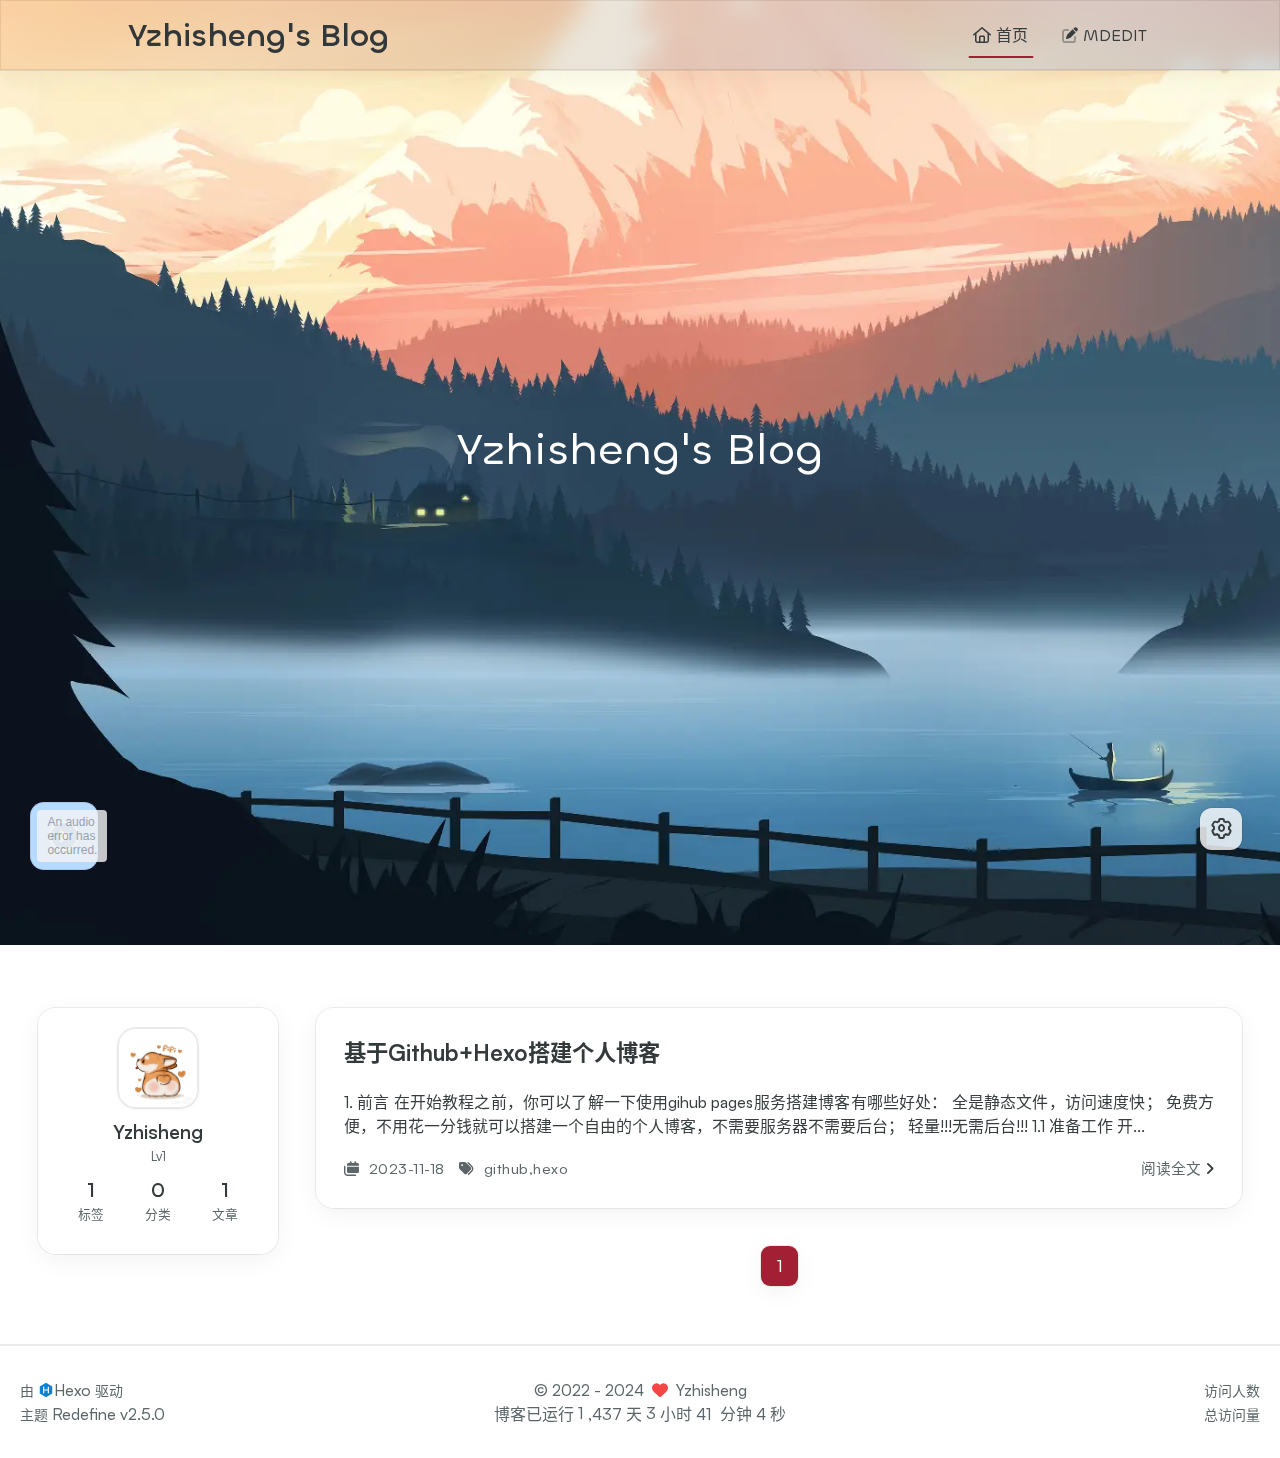
<file: index.html>
<!DOCTYPE html>
<html lang="zh-CN">
<head>
    <meta charset="utf-8">
    <meta name="viewport" content="width=device-width, initial-scale=1">
    <meta name="keywords" content="Hexo Theme Redefine">
    
    <meta name="author" content="Yzhisheng">
    <!-- preconnect -->
    <link rel="preconnect" href="https://fonts.googleapis.com">
    <link rel="preconnect" href="https://fonts.gstatic.com" crossorigin>

    
    <!--- Seo Part-->
    
    <link rel="canonical" href="https://yzhisheng.github.io/yzhisheng-blog/"/>
    <meta name="robots" content="index,follow">
    <meta name="googlebot" content="index,follow">
    <meta name="revisit-after" content="1 days">
    
        <meta property="og:type" content="website">
<meta property="og:title" content="Yzhisheng Blog">
<meta property="og:url" content="https://yzhisheng.github.io/yzhisheng-blog/index.html">
<meta property="og:site_name" content="Yzhisheng Blog">
<meta property="og:locale" content="zh_CN">
<meta property="article:author" content="源稚生">
<meta name="twitter:card" content="summary">
    
    
    <!--- Icon Part-->
    <link rel="icon" type="image/png" href="/images/pipi.svg" sizes="192x192">
    <link rel="apple-touch-icon" sizes="180x180" href="/images/pipi.svg">
    <meta name="theme-color" content="#A31F34">
    <link rel="shortcut icon" href="/images/pipi.svg">
    <!--- Page Info-->
    
    <title>
        
        Yzhisheng&#39;s Blog
    </title>
    
<link rel="stylesheet" href="/css/style.css">


    
        
<link rel="stylesheet" href="/assets/build/styles.css">

    

    
<link rel="stylesheet" href="/fonts/fonts.css">

    
<link rel="stylesheet" href="/fonts/Satoshi/satoshi.css">

    
<link rel="stylesheet" href="/fonts/Chillax/chillax.css">

    <!--- Font Part-->
    
    
    
    

    <!--- Inject Part-->
    
    <script id="hexo-configurations">
    window.config = {"hostname":"yzhisheng.github.io","root":"/","language":"zh-CN"};
    window.theme = {"articles":{"style":{"font_size":"16px","line_height":1.5,"image_border_radius":"14px","image_alignment":"center","image_caption":false,"link_icon":true,"title_alignment":"left"},"word_count":{"enable":true,"count":true,"min2read":true},"author_label":{"enable":true,"auto":false,"list":[]},"code_block":{"copy":true,"style":"mac","font":{"enable":false,"family":null,"url":null}},"toc":{"enable":true,"max_depth":3,"number":false,"expand":true,"init_open":true},"copyright":{"enable":true,"default":"cc_by_nc_sa"},"lazyload":true,"recommendation":{"enable":false,"title":"推荐阅读","limit":3,"mobile_limit":2,"placeholder":"/images/wallhaven-wqery6-light.webp","skip_dirs":[]}},"colors":{"primary":"#A31F34","secondary":null},"global":{"fonts":{"chinese":{"enable":false,"family":null,"url":null},"english":{"enable":false,"family":null,"url":null}},"content_max_width":"1000px","sidebar_width":"210px","hover":{"shadow":true,"scale":false},"scroll_progress":{"bar":false,"percentage":true},"website_counter":{"url":"https://busuanzi.ibruce.info/busuanzi/2.3/busuanzi.pure.mini.js","enable":true,"site_pv":true,"site_uv":true,"post_pv":true},"single_page":true,"open_graph":true,"google_analytics":{"enable":false,"id":null}},"home_banner":{"enable":true,"style":"fixed","image":{"light":"/images/wallhaven-wqery6-light.webp","dark":"/images/wallhaven-wqery6-dark.webp"},"title":"Yzhisheng's Blog","subtitle":{"text":["Get busy living, or get busy dying.","Fear can hold you prisoner, hope can set you free."],"hitokoto":{"enable":false,"api":"https://v1.hitokoto.cn"},"typing_speed":100,"backing_speed":80,"starting_delay":500,"backing_delay":1500,"loop":true,"smart_backspace":true},"text_color":{"light":"#fff","dark":"#d1d1b6"},"text_style":{"title_size":"2.8rem","subtitle_size":"1.5rem","line_height":1.2},"custom_font":{"enable":false,"family":null,"url":null},"social_links":{"enable":false,"links":{"github":null,"instagram":null,"zhihu":null,"twitter":null,"email":null},"qrs":{"weixin":null}}},"plugins":{"feed":{"enable":false},"aplayer":{"enable":true,"type":"fixed","audios":[{"name":"LOVE Theme from TIGA","artist":"矢野立美# audio artist","url":"https://mysakura-blog.oss-cn-shenzhen.aliyuncs.com/music/%E7%9F%A2%E9%87%8E%E7%AB%8B%E7%BE%8E%20-%20LOVE%20Theme%20from%20TIGA.ogg# audio url","cover":"https://mysakura-blog.oss-cn-shenzhen.aliyuncs.com/image/%E8%BF%AA%E8%BF%A6.png# audio cover url"}]},"mermaid":{"enable":false,"version":"9.3.0"}},"version":"2.5.0","navbar":{"auto_hide":false,"color":{"left":"#f78736","right":"#367df7","transparency":35},"links":{"Home":{"path":"/","icon":"fa-regular fa-house"},"MDEdit":{"path":"/md_editor/","icon":"fa-duotone fa-pen-to-square"}},"search":{"enable":false,"preload":true}},"page_templates":{"friends_column":2,"tags_style":"blur"},"home":{"sidebar":{"enable":true,"position":"left","first_item":"menu","announcement":null,"links":null},"article_date_format":"auto","categories":{"enable":true,"limit":3},"tags":{"enable":true,"limit":3}},"footerStart":"2022/8/17 11:45:14"};
    window.lang_ago = {"second":"%s 秒前","minute":"%s 分钟前","hour":"%s 小时前","day":"%s 天前","week":"%s 周前","month":"%s 个月前","year":"%s 年前"};
    window.data = {"masonry":false};
  </script>
    
    <!--- Fontawesome Part-->
    
<link rel="stylesheet" href="/fontawesome/fontawesome.min.css">

    
<link rel="stylesheet" href="/fontawesome/brands.min.css">

    
<link rel="stylesheet" href="/fontawesome/solid.min.css">

    
<link rel="stylesheet" href="/fontawesome/regular.min.css">

    
    
    
        
<link rel="stylesheet" href="/fontawesome/duotone.min.css">

    
    
<meta name="generator" content="Hexo 5.4.2"></head>


<body>
<div class="progress-bar-container">
    

    
        <span class="pjax-progress-bar"></span>
        <span class="swup-progress-icon">
            <i class="fa-solid fa-circle-notch fa-spin"></i>
        </span>
    
</div>


<main class="page-container" id="swup">

    
        
    <style>
        .home-banner-container {
            background: transparent !important;
        }

        .home-article-item,
        .sidebar-links,
        .sidebar-content,
        a.page-number,
        a.extend,
        .sidebar-links .links:hover,
        .right-bottom-tools,
        footer.footer {
            background-color: var(--background-color-transparent-80) !important;
        }

        .right-bottom-tools:hover,
        a.page-number:hover,
        a.extend:hover {
            background-color: var(--primary-color) !important;
        }

        .site-info,
        .home-article-sticky-label {
            background-color: var(--background-color-transparent-15) !important;
        }

        .home-article-sticky-label {
            backdrop-filter: none !important;
        }
    </style>

    <div class="home-banner-background transition-fade">
    </div>


<div class="home-banner-container flex justify-center items-center transition-fade">
    <div class="content flex justify-center items-center">
        <div class="description flex flex-col justify-center items-center"
        
        >
            Yzhisheng's Blog
            
            
                <p><i id="subtitle"></i></p>
            
        </div>
        
    </div>
</div>



    

    <div class="main-content-container">


        <div class="main-content-header">
            <header class="navbar-container">
    
    <div class="navbar-content has-home-banner">
        <div class="left">
            
            <a class="logo-title" href="/">
                <h1>
                Yzhisheng&#39;s Blog
                </h1>
            </a>
        </div>

        <div class="right">
            <!-- PC -->
            <div class="desktop">
                <ul class="navbar-list">
                    
                        
                            <li class="navbar-item">
                                <!-- Menu -->
                                <a class="active" 
                                    href="/"  >
                                    
                                        
                                            <i class="fa-regular fa-house"></i>
                                        
                                        首页
                                    
                                </a>
                                <!-- Submenu -->
                                
                            </li>
                    
                        
                            <li class="navbar-item">
                                <!-- Menu -->
                                <a class="" 
                                    href="/md_editor/"  >
                                    
                                        
                                            <i class="fa-duotone fa-pen-to-square"></i>
                                        
                                        MDEDIT
                                    
                                </a>
                                <!-- Submenu -->
                                
                            </li>
                    
                    
                </ul>
            </div>
            <!-- Mobile -->
            <div class="mobile">
                
                <div class="icon-item navbar-bar">
                    <div class="navbar-bar-middle"></div>
                </div>
            </div>
        </div>
    </div>

    <!-- Mobile drawer -->
    <div class="navbar-drawer w-full absolute top-0 left-0 bg-background-color">
        <ul class="drawer-navbar-list flex flex-col justify-start items-center">
            
                
                    <li class="drawer-navbar-item text-base my-1.5 flex justify-center items-center">
                        <a class="rounded-3xl py-1.5 px-5 hover:border hover:!text-primary active:!text-primary group active" 
                        href="/"  >
                             
                                
                                    <i class="fa-regular fa-house"></i>
                                
                                首页
                            
                        </a>
                    </li>
                    <!-- Submenu -->
                    
            
                
                    <li class="drawer-navbar-item text-base my-1.5 flex justify-center items-center">
                        <a class="rounded-3xl py-1.5 px-5 hover:border hover:!text-primary active:!text-primary group " 
                        href="/md_editor/"  >
                             
                                
                                    <i class="fa-duotone fa-pen-to-square"></i>
                                
                                MDEDIT
                            
                        </a>
                    </li>
                    <!-- Submenu -->
                    
            

        </ul>
    </div>

    <div class="window-mask"></div>

</header>


        </div>

        <div class="main-content-body">

            
                <div class="home-sidebar-container">
    <div class="sticky-container sticky">
        
            
            <div class="sidebar-content" >
                <div class="avatar flex justify-center">
                    <img src="/images/pipi.svg">
                </div>
                <div class="author flex flex-col justify-center my-2.5 mx-0">
                    <div class="name">Yzhisheng</div>
                    
                        <div class="label">Lv1</div>
                    
                </div>
                <div class="statistics">
                    <a class="item" href="/tags">
                        <div class="number">1</div>
                        <div class="label">标签</div>
                    </a>
                    <a class="item" href="/categories">
                        <div class="number">0</div>
                        <div class="label">分类</div>
                    </a>
                    <a class="item" href="/archives">
                        <div class="number">1</div>
                        <div class="label">文章</div>
                    </a>
                </div>
            </div>
        

    </div>
</div>

            

            <div class="main-content">

                
                    <div class="home-content-container">
    <ul class="home-article-list">
        
            <li class="home-article-item">

                

                

                

                <h3 class="home-article-title">
                    <a href="/2023/11/18/createMyBlog/">
                        基于Github+Hexo搭建个人博客
                    </a>
                </h3>

                <div class="home-article-content markdown-body">
                    
                        1. 前言
在开始教程之前，你可以了解一下使用gihub pages服务搭建博客有哪些好处：

全是静态文件，访问速度快；
免费方便，不用花一分钱就可以搭建一个自由的个人博客，不需要服务器不需要后台；
轻量!!!无需后台!!!

1.1 准备工作
开...
                    
                </div>

                <div class="home-article-meta-info-container">
    <div class="home-article-meta-info">
        <span><i class="fa-solid fa-calendars"></i>&nbsp;
            <span class="home-article-date" data-date="Sat Nov 18 2023 10:53:49 GMT+0800">
                
                    2023-11-18
                
            </span>
        </span>
        
        
            <span class="home-article-tag">
                <i class="fa-solid fa-tags"></i>&nbsp;
                <ul>
                    
                        <li>
                            
                            <a href="/tags/github-hexo/">github,hexo</a>&nbsp;
                        </li>
                    
                </ul>
            </span>
        
    </div>

    <a href="/2023/11/18/createMyBlog/">阅读全文<span class="seo-reader-text">基于Github+Hexo搭建个人博客</span>&nbsp;<i class="fa-solid fa-angle-right"></i></a>
</div>

            </li>
        
    </ul>

    <div class="home-paginator">
        <div class="paginator">
    <span class="page-number current">1</span>
</div>

    </div>
</div>

                    <div class="comment-container pjax"></div>
                

            </div>

            

        </div>

        <div class="main-content-footer">
            <footer class="footer mt-5 py-5 h-auto text-base text-third-text-color relative border-t-2 border-t-border-color">
    <div class="info-container py-3 text-center">
        
        <div class="text-center">
            &copy;
            
              <span>2022</span>
              -
            
            2024&nbsp;&nbsp;<i class="fa-solid fa-heart fa-beat" style="--fa-animation-duration: 0.5s; color: #f54545"></i>&nbsp;&nbsp;<a href="/">Yzhisheng</a>
        </div>
        
            <script data-swup-reload-script src="https://busuanzi.ibruce.info/busuanzi/2.3/busuanzi.pure.mini.js"></script>
            <div class="relative text-center lg:absolute lg:right-[20px] lg:top-1/2 lg:-translate-y-1/2 lg:text-right">
                
                    <span id="busuanzi_container_site_uv" class="lg:!block">
                        <span class="text-sm">访问人数</span>
                        <span id="busuanzi_value_site_uv"></span>
                    </span>
                
                
                    <span id="busuanzi_container_site_pv" class="lg:!block">
                        <span class="text-sm">总访问量</span>
                        <span id="busuanzi_value_site_pv"></span>
                    </span>
                
            </div>
        
        <div class="relative text-center lg:absolute lg:left-[20px] lg:top-1/2 lg:-translate-y-1/2 lg:text-left">
            <span class="lg:block text-sm">由 <?xml version="1.0" encoding="utf-8"?><!DOCTYPE svg PUBLIC "-//W3C//DTD SVG 1.1//EN" "http://www.w3.org/Graphics/SVG/1.1/DTD/svg11.dtd"><svg class="relative top-[2px] inline-block align-baseline" version="1.1" id="圖層_1" xmlns="http://www.w3.org/2000/svg" xmlns:xlink="http://www.w3.org/1999/xlink" x="0px" y="0px" width="1rem" height="1rem" viewBox="0 0 512 512" enable-background="new 0 0 512 512" xml:space="preserve"><path fill="#0E83CD" d="M256.4,25.8l-200,115.5L56,371.5l199.6,114.7l200-115.5l0.4-230.2L256.4,25.8z M349,354.6l-18.4,10.7l-18.6-11V275H200v79.6l-18.4,10.7l-18.6-11v-197l18.5-10.6l18.5,10.8V237h112v-79.6l18.5-10.6l18.5,10.8V354.6z"/></svg><a target="_blank" class="text-base" href="https://hexo.io">Hexo</a> 驱动</span>
            <span class="text-sm lg:block">主题&nbsp;<a class="text-base" target="_blank" href="https://github.com/EvanNotFound/hexo-theme-redefine">Redefine v2.5.0</a></span>
        </div>
        
        
            <div>
                博客已运行 <span class="odometer" id="runtime_days" ></span> 天 <span class="odometer" id="runtime_hours"></span> 小时 <span class="odometer" id="runtime_minutes"></span> 分钟 <span class="odometer" id="runtime_seconds"></span> 秒
            </div>
        
        
            <script data-swup-reload-script>
                try {
                    function odometer_init() {
                    const elements = document.querySelectorAll('.odometer');
                    elements.forEach(el => {
                        new Odometer({
                            el,
                            format: '( ddd).dd',
                            duration: 200
                        });
                    });
                    }
                    odometer_init();
                } catch (error) {}
            </script>
        
        
        
    </div>  
</footer>
        </div>
    </div>

    

    <div class="right-side-tools-container">
        <div class="side-tools-container">
    <ul class="hidden-tools-list">
        <li class="right-bottom-tools tool-font-adjust-plus flex justify-center items-center">
            <i class="fa-regular fa-magnifying-glass-plus"></i>
        </li>

        <li class="right-bottom-tools tool-font-adjust-minus flex justify-center items-center">
            <i class="fa-regular fa-magnifying-glass-minus"></i>
        </li>

        <li class="right-bottom-tools tool-dark-light-toggle flex justify-center items-center">
            <i class="fa-regular fa-moon"></i>
        </li>

        <!-- rss -->
        

        

        <li class="right-bottom-tools tool-scroll-to-bottom flex justify-center items-center">
            <i class="fa-regular fa-arrow-down"></i>
        </li>
    </ul>

    <ul class="visible-tools-list">
        <li class="right-bottom-tools toggle-tools-list flex justify-center items-center">
            <i class="fa-regular fa-cog fa-spin"></i>
        </li>
        
            <li class="right-bottom-tools tool-scroll-to-top flex justify-center items-center">
                <i class="arrow-up fas fa-arrow-up"></i>
                <span class="percent"></span>
            </li>
        
        
    </ul>
</div>

    </div>

    <div class="image-viewer-container">
    <img src="">
</div>


    

</main>


    
<script src="/js/libs/Swup.min.js"></script>

<script src="/js/libs/SwupSlideTheme.min.js"></script>

<script src="/js/libs/SwupScriptsPlugin.min.js"></script>

<script src="/js/libs/SwupProgressPlugin.min.js"></script>

<script src="/js/libs/SwupScrollPlugin.min.js"></script>

<script src="/js/libs/SwupPreloadPlugin.min.js"></script>

<script>
    const swup = new Swup({
        plugins: [
            new SwupScriptsPlugin({
                optin: true,
            }),
            new SwupProgressPlugin(),
            new SwupScrollPlugin({
                offset: 80,
            }),
            new SwupSlideTheme({
                mainElement: ".main-content-body",
            }),
            new SwupPreloadPlugin(),
        ],
        containers: ["#swup"],
    });
</script>








<script src="/js/tools/imageViewer.js" type="module"></script>

<script src="/js/utils.js" type="module"></script>

<script src="/js/main.js" type="module"></script>

<script src="/js/layouts/navbarShrink.js" type="module"></script>

<script src="/js/tools/scrollTopBottom.js" type="module"></script>

<script src="/js/tools/lightDarkSwitch.js" type="module"></script>

<script src="/js/layouts/categoryList.js" type="module"></script>





    
<script src="/js/tools/codeBlock.js" type="module"></script>




    
<script src="/js/layouts/lazyload.js" type="module"></script>




    
<script src="/js/tools/runtime.js"></script>

    
<script src="/js/libs/odometer.min.js"></script>

    
<link rel="stylesheet" href="/assets/odometer-theme-minimal.css">




  
<script src="/js/libs/Typed.min.js"></script>

  
<script src="/js/plugins/typed.js" type="module"></script>







<div class="post-scripts" data-swup-reload-script>
    
        
<script src="/js/libs/anime.min.js"></script>

        
<script src="/js/tools/tocToggle.js" type="module"></script>

<script src="/js/layouts/toc.js" type="module"></script>

<script src="/js/plugins/tabs.js" type="module"></script>

    
</div>


    <div id="aplayer"></div>

<script src="/js/libs/APlayer.min.js"></script>


<script src="/js/plugins/aplayer.js"></script>


</body>
</html>
</file>
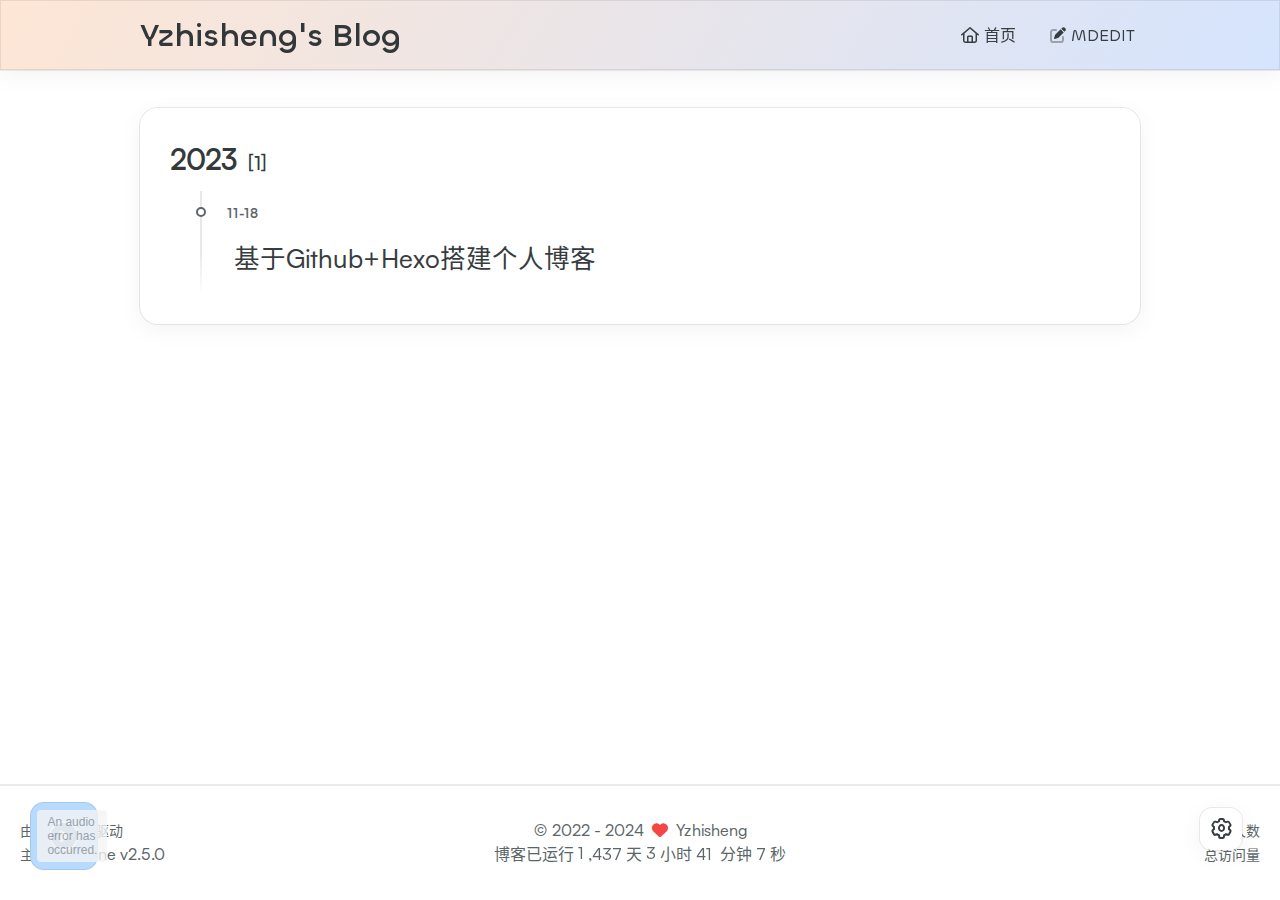
<file: archives/index.html>
<!DOCTYPE html>
<html lang="zh-CN">
<head>
    <meta charset="utf-8">
    <meta name="viewport" content="width=device-width, initial-scale=1">
    <meta name="keywords" content="Hexo Theme Redefine">
    
    <meta name="author" content="Yzhisheng">
    <!-- preconnect -->
    <link rel="preconnect" href="https://fonts.googleapis.com">
    <link rel="preconnect" href="https://fonts.gstatic.com" crossorigin>

    
    <!--- Seo Part-->
    
    <link rel="canonical" href="https://yzhisheng.github.io/yzhisheng-blog/archives/"/>
    <meta name="robots" content="index,follow">
    <meta name="googlebot" content="index,follow">
    <meta name="revisit-after" content="1 days">
    
        <meta property="og:type" content="website">
<meta property="og:title" content="Yzhisheng Blog">
<meta property="og:url" content="https://yzhisheng.github.io/yzhisheng-blog/archives/index.html">
<meta property="og:site_name" content="Yzhisheng Blog">
<meta property="og:locale" content="zh_CN">
<meta property="article:author" content="源稚生">
<meta name="twitter:card" content="summary">
    
    
    <!--- Icon Part-->
    <link rel="icon" type="image/png" href="/images/pipi.svg" sizes="192x192">
    <link rel="apple-touch-icon" sizes="180x180" href="/images/pipi.svg">
    <meta name="theme-color" content="#A31F34">
    <link rel="shortcut icon" href="/images/pipi.svg">
    <!--- Page Info-->
    
    <title>
        
            归档 -
        
        Yzhisheng&#39;s Blog
    </title>
    
<link rel="stylesheet" href="/css/style.css">


    
        
<link rel="stylesheet" href="/assets/build/styles.css">

    

    
<link rel="stylesheet" href="/fonts/fonts.css">

    
<link rel="stylesheet" href="/fonts/Satoshi/satoshi.css">

    
<link rel="stylesheet" href="/fonts/Chillax/chillax.css">

    <!--- Font Part-->
    
    
    
    

    <!--- Inject Part-->
    
    <script id="hexo-configurations">
    window.config = {"hostname":"yzhisheng.github.io","root":"/","language":"zh-CN"};
    window.theme = {"articles":{"style":{"font_size":"16px","line_height":1.5,"image_border_radius":"14px","image_alignment":"center","image_caption":false,"link_icon":true,"title_alignment":"left"},"word_count":{"enable":true,"count":true,"min2read":true},"author_label":{"enable":true,"auto":false,"list":[]},"code_block":{"copy":true,"style":"mac","font":{"enable":false,"family":null,"url":null}},"toc":{"enable":true,"max_depth":3,"number":false,"expand":true,"init_open":true},"copyright":{"enable":true,"default":"cc_by_nc_sa"},"lazyload":true,"recommendation":{"enable":false,"title":"推荐阅读","limit":3,"mobile_limit":2,"placeholder":"/images/wallhaven-wqery6-light.webp","skip_dirs":[]}},"colors":{"primary":"#A31F34","secondary":null},"global":{"fonts":{"chinese":{"enable":false,"family":null,"url":null},"english":{"enable":false,"family":null,"url":null}},"content_max_width":"1000px","sidebar_width":"210px","hover":{"shadow":true,"scale":false},"scroll_progress":{"bar":false,"percentage":true},"website_counter":{"url":"https://busuanzi.ibruce.info/busuanzi/2.3/busuanzi.pure.mini.js","enable":true,"site_pv":true,"site_uv":true,"post_pv":true},"single_page":true,"open_graph":true,"google_analytics":{"enable":false,"id":null}},"home_banner":{"enable":true,"style":"fixed","image":{"light":"/images/wallhaven-wqery6-light.webp","dark":"/images/wallhaven-wqery6-dark.webp"},"title":"Yzhisheng's Blog","subtitle":{"text":["Get busy living, or get busy dying.","Fear can hold you prisoner, hope can set you free."],"hitokoto":{"enable":false,"api":"https://v1.hitokoto.cn"},"typing_speed":100,"backing_speed":80,"starting_delay":500,"backing_delay":1500,"loop":true,"smart_backspace":true},"text_color":{"light":"#fff","dark":"#d1d1b6"},"text_style":{"title_size":"2.8rem","subtitle_size":"1.5rem","line_height":1.2},"custom_font":{"enable":false,"family":null,"url":null},"social_links":{"enable":false,"links":{"github":null,"instagram":null,"zhihu":null,"twitter":null,"email":null},"qrs":{"weixin":null}}},"plugins":{"feed":{"enable":false},"aplayer":{"enable":true,"type":"fixed","audios":[{"name":"LOVE Theme from TIGA","artist":"矢野立美# audio artist","url":"https://mysakura-blog.oss-cn-shenzhen.aliyuncs.com/music/%E7%9F%A2%E9%87%8E%E7%AB%8B%E7%BE%8E%20-%20LOVE%20Theme%20from%20TIGA.ogg# audio url","cover":"https://mysakura-blog.oss-cn-shenzhen.aliyuncs.com/image/%E8%BF%AA%E8%BF%A6.png# audio cover url"}]},"mermaid":{"enable":false,"version":"9.3.0"}},"version":"2.5.0","navbar":{"auto_hide":false,"color":{"left":"#f78736","right":"#367df7","transparency":35},"links":{"Home":{"path":"/","icon":"fa-regular fa-house"},"MDEdit":{"path":"/md_editor/","icon":"fa-duotone fa-pen-to-square"}},"search":{"enable":false,"preload":true}},"page_templates":{"friends_column":2,"tags_style":"blur"},"home":{"sidebar":{"enable":true,"position":"left","first_item":"menu","announcement":null,"links":null},"article_date_format":"auto","categories":{"enable":true,"limit":3},"tags":{"enable":true,"limit":3}},"footerStart":"2022/8/17 11:45:14"};
    window.lang_ago = {"second":"%s 秒前","minute":"%s 分钟前","hour":"%s 小时前","day":"%s 天前","week":"%s 周前","month":"%s 个月前","year":"%s 年前"};
    window.data = {"masonry":false};
  </script>
    
    <!--- Fontawesome Part-->
    
<link rel="stylesheet" href="/fontawesome/fontawesome.min.css">

    
<link rel="stylesheet" href="/fontawesome/brands.min.css">

    
<link rel="stylesheet" href="/fontawesome/solid.min.css">

    
<link rel="stylesheet" href="/fontawesome/regular.min.css">

    
    
    
        
<link rel="stylesheet" href="/fontawesome/duotone.min.css">

    
    
<meta name="generator" content="Hexo 5.4.2"></head>


<body>
<div class="progress-bar-container">
    

    
        <span class="pjax-progress-bar"></span>
        <span class="swup-progress-icon">
            <i class="fa-solid fa-circle-notch fa-spin"></i>
        </span>
    
</div>


<main class="page-container" id="swup">

    

    <div class="main-content-container">


        <div class="main-content-header">
            <header class="navbar-container">
    
    <div class="navbar-content">
        <div class="left">
            
            <a class="logo-title" href="/">
                
                Yzhisheng&#39;s Blog
                
            </a>
        </div>

        <div class="right">
            <!-- PC -->
            <div class="desktop">
                <ul class="navbar-list">
                    
                        
                            <li class="navbar-item">
                                <!-- Menu -->
                                <a class="" 
                                    href="/"  >
                                    
                                        
                                            <i class="fa-regular fa-house"></i>
                                        
                                        首页
                                    
                                </a>
                                <!-- Submenu -->
                                
                            </li>
                    
                        
                            <li class="navbar-item">
                                <!-- Menu -->
                                <a class="" 
                                    href="/md_editor/"  >
                                    
                                        
                                            <i class="fa-duotone fa-pen-to-square"></i>
                                        
                                        MDEDIT
                                    
                                </a>
                                <!-- Submenu -->
                                
                            </li>
                    
                    
                </ul>
            </div>
            <!-- Mobile -->
            <div class="mobile">
                
                <div class="icon-item navbar-bar">
                    <div class="navbar-bar-middle"></div>
                </div>
            </div>
        </div>
    </div>

    <!-- Mobile drawer -->
    <div class="navbar-drawer w-full absolute top-0 left-0 bg-background-color">
        <ul class="drawer-navbar-list flex flex-col justify-start items-center">
            
                
                    <li class="drawer-navbar-item text-base my-1.5 flex justify-center items-center">
                        <a class="rounded-3xl py-1.5 px-5 hover:border hover:!text-primary active:!text-primary group " 
                        href="/"  >
                             
                                
                                    <i class="fa-regular fa-house"></i>
                                
                                首页
                            
                        </a>
                    </li>
                    <!-- Submenu -->
                    
            
                
                    <li class="drawer-navbar-item text-base my-1.5 flex justify-center items-center">
                        <a class="rounded-3xl py-1.5 px-5 hover:border hover:!text-primary active:!text-primary group " 
                        href="/md_editor/"  >
                             
                                
                                    <i class="fa-duotone fa-pen-to-square"></i>
                                
                                MDEDIT
                            
                        </a>
                    </li>
                    <!-- Submenu -->
                    
            

        </ul>
    </div>

    <div class="window-mask"></div>

</header>


        </div>

        <div class="main-content-body">

            

            <div class="main-content">

                
                    <div class="archive-container ">
    

<div class="archive-list-container">
    
        <section class="archive-item">
            <div class="archive-item-header">
                <span class="archive-year">2023</span>
                <span class="archive-year-post-count">[1]</span>
            </div>
            <ul class="article-list">
              
                
                    
                    <li class="article-item" date-is='11-18'>
                
                
                    <a href="/2023/11/18/createMyBlog/">
                        <span class="article-title">基于Github+Hexo搭建个人博客</span>
                    </a>
                
              
            </ul>
        </section>
    
</div>

</div>

                

            </div>

            

        </div>

        <div class="main-content-footer">
            <footer class="footer mt-5 py-5 h-auto text-base text-third-text-color relative border-t-2 border-t-border-color">
    <div class="info-container py-3 text-center">
        
        <div class="text-center">
            &copy;
            
              <span>2022</span>
              -
            
            2024&nbsp;&nbsp;<i class="fa-solid fa-heart fa-beat" style="--fa-animation-duration: 0.5s; color: #f54545"></i>&nbsp;&nbsp;<a href="/">Yzhisheng</a>
        </div>
        
            <script data-swup-reload-script src="https://busuanzi.ibruce.info/busuanzi/2.3/busuanzi.pure.mini.js"></script>
            <div class="relative text-center lg:absolute lg:right-[20px] lg:top-1/2 lg:-translate-y-1/2 lg:text-right">
                
                    <span id="busuanzi_container_site_uv" class="lg:!block">
                        <span class="text-sm">访问人数</span>
                        <span id="busuanzi_value_site_uv"></span>
                    </span>
                
                
                    <span id="busuanzi_container_site_pv" class="lg:!block">
                        <span class="text-sm">总访问量</span>
                        <span id="busuanzi_value_site_pv"></span>
                    </span>
                
            </div>
        
        <div class="relative text-center lg:absolute lg:left-[20px] lg:top-1/2 lg:-translate-y-1/2 lg:text-left">
            <span class="lg:block text-sm">由 <?xml version="1.0" encoding="utf-8"?><!DOCTYPE svg PUBLIC "-//W3C//DTD SVG 1.1//EN" "http://www.w3.org/Graphics/SVG/1.1/DTD/svg11.dtd"><svg class="relative top-[2px] inline-block align-baseline" version="1.1" id="圖層_1" xmlns="http://www.w3.org/2000/svg" xmlns:xlink="http://www.w3.org/1999/xlink" x="0px" y="0px" width="1rem" height="1rem" viewBox="0 0 512 512" enable-background="new 0 0 512 512" xml:space="preserve"><path fill="#0E83CD" d="M256.4,25.8l-200,115.5L56,371.5l199.6,114.7l200-115.5l0.4-230.2L256.4,25.8z M349,354.6l-18.4,10.7l-18.6-11V275H200v79.6l-18.4,10.7l-18.6-11v-197l18.5-10.6l18.5,10.8V237h112v-79.6l18.5-10.6l18.5,10.8V354.6z"/></svg><a target="_blank" class="text-base" href="https://hexo.io">Hexo</a> 驱动</span>
            <span class="text-sm lg:block">主题&nbsp;<a class="text-base" target="_blank" href="https://github.com/EvanNotFound/hexo-theme-redefine">Redefine v2.5.0</a></span>
        </div>
        
        
            <div>
                博客已运行 <span class="odometer" id="runtime_days" ></span> 天 <span class="odometer" id="runtime_hours"></span> 小时 <span class="odometer" id="runtime_minutes"></span> 分钟 <span class="odometer" id="runtime_seconds"></span> 秒
            </div>
        
        
            <script data-swup-reload-script>
                try {
                    function odometer_init() {
                    const elements = document.querySelectorAll('.odometer');
                    elements.forEach(el => {
                        new Odometer({
                            el,
                            format: '( ddd).dd',
                            duration: 200
                        });
                    });
                    }
                    odometer_init();
                } catch (error) {}
            </script>
        
        
        
    </div>  
</footer>
        </div>
    </div>

    

    <div class="right-side-tools-container">
        <div class="side-tools-container">
    <ul class="hidden-tools-list">
        <li class="right-bottom-tools tool-font-adjust-plus flex justify-center items-center">
            <i class="fa-regular fa-magnifying-glass-plus"></i>
        </li>

        <li class="right-bottom-tools tool-font-adjust-minus flex justify-center items-center">
            <i class="fa-regular fa-magnifying-glass-minus"></i>
        </li>

        <li class="right-bottom-tools tool-dark-light-toggle flex justify-center items-center">
            <i class="fa-regular fa-moon"></i>
        </li>

        <!-- rss -->
        

        

        <li class="right-bottom-tools tool-scroll-to-bottom flex justify-center items-center">
            <i class="fa-regular fa-arrow-down"></i>
        </li>
    </ul>

    <ul class="visible-tools-list">
        <li class="right-bottom-tools toggle-tools-list flex justify-center items-center">
            <i class="fa-regular fa-cog fa-spin"></i>
        </li>
        
            <li class="right-bottom-tools tool-scroll-to-top flex justify-center items-center">
                <i class="arrow-up fas fa-arrow-up"></i>
                <span class="percent"></span>
            </li>
        
        
    </ul>
</div>

    </div>

    <div class="image-viewer-container">
    <img src="">
</div>


    

</main>


    
<script src="/js/libs/Swup.min.js"></script>

<script src="/js/libs/SwupSlideTheme.min.js"></script>

<script src="/js/libs/SwupScriptsPlugin.min.js"></script>

<script src="/js/libs/SwupProgressPlugin.min.js"></script>

<script src="/js/libs/SwupScrollPlugin.min.js"></script>

<script src="/js/libs/SwupPreloadPlugin.min.js"></script>

<script>
    const swup = new Swup({
        plugins: [
            new SwupScriptsPlugin({
                optin: true,
            }),
            new SwupProgressPlugin(),
            new SwupScrollPlugin({
                offset: 80,
            }),
            new SwupSlideTheme({
                mainElement: ".main-content-body",
            }),
            new SwupPreloadPlugin(),
        ],
        containers: ["#swup"],
    });
</script>







<script src="/js/tools/imageViewer.js" type="module"></script>

<script src="/js/utils.js" type="module"></script>

<script src="/js/main.js" type="module"></script>

<script src="/js/layouts/navbarShrink.js" type="module"></script>

<script src="/js/tools/scrollTopBottom.js" type="module"></script>

<script src="/js/tools/lightDarkSwitch.js" type="module"></script>

<script src="/js/layouts/categoryList.js" type="module"></script>





    
<script src="/js/tools/codeBlock.js" type="module"></script>




    
<script src="/js/layouts/lazyload.js" type="module"></script>




    
<script src="/js/tools/runtime.js"></script>

    
<script src="/js/libs/odometer.min.js"></script>

    
<link rel="stylesheet" href="/assets/odometer-theme-minimal.css">




  
<script src="/js/libs/Typed.min.js"></script>

  
<script src="/js/plugins/typed.js" type="module"></script>







<div class="post-scripts" data-swup-reload-script>
    
        
<script src="/js/libs/anime.min.js"></script>

        
<script src="/js/tools/tocToggle.js" type="module"></script>

<script src="/js/layouts/toc.js" type="module"></script>

<script src="/js/plugins/tabs.js" type="module"></script>

    
</div>


    <div id="aplayer"></div>

<script src="/js/libs/APlayer.min.js"></script>


<script src="/js/plugins/aplayer.js"></script>


</body>
</html>
</file>
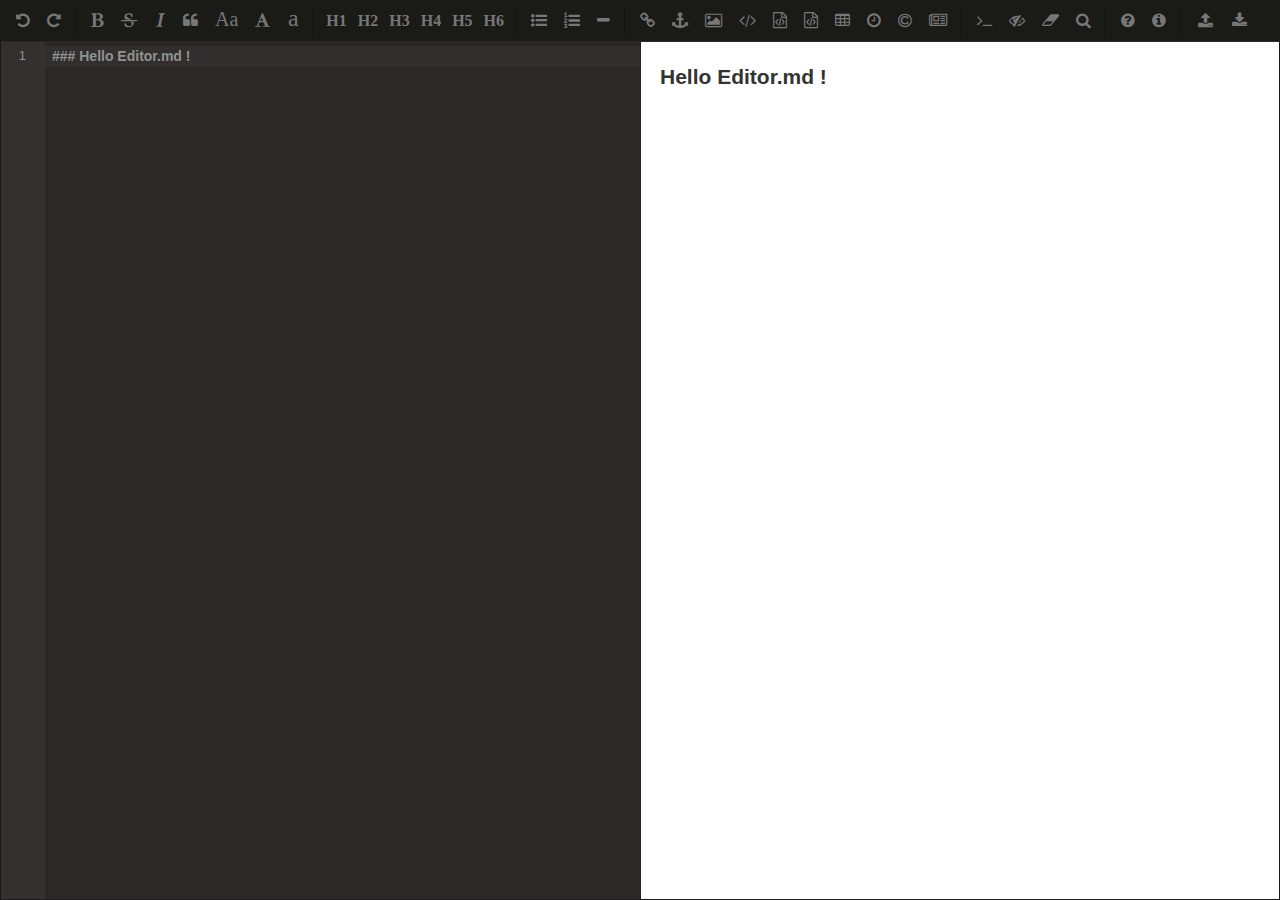
<file: md_editor/index.html>
<!DOCTYPE html>
<html lang="zh">

<head title="MD Editor">
	<meta charset="utf-8" />
	<link rel="stylesheet" href="css/editormd.min.css" />
</head>
<style>
	html,
	body {
		width: 100%;
		height: 100%;
		margin: 0;
		background: #2c2827;
	}

	.editormd {
		box-sizing: border-box;
	}

	dialog {
		border: 2px solid #444;
		border-radius: 10px;
		padding: 20px;
		width: 300px;
	}

	dialog form {
		display: flex;
		flex-direction: column;
	}

	input[type="text"] {
		padding: 5px;
		margin-bottom: 20px;
		border: 1px solid #ccc;
		border-radius: 4px;
		width: calc(100% - 10px);
		/* 减去padding的宽度 */
	}

	/* 将按钮容器设置为flex，使按钮在同一行 */
	.dialog-buttons {
		display: flex;
		justify-content: flex-end;
	}

	button {
		padding: 5px 10px;
		margin-left: 10px;
		/* 在按钮之间添加空间 */
		border: none;
		border-radius: 5px;
		background-color: #4CAF50;
		color: white;
		cursor: pointer;
	}

	button:hover {
		background-color: #45a049;
	}
</style>

<body>
	<div id="editor">
		<!-- Tips: Editor.md can auto append a `<textarea>` tag -->
		<textarea style="display:none;">### Hello Editor.md !</textarea>
	</div>
	<dialog id="myDialog">
		<form method="dialog">
			<label for="inputField">文件绝对路径:</label>
			<input type="text" id="inputField" name="inputField">
			<!-- 按钮容器 -->
			<div class="dialog-buttons">
				<button type="button" value="cancel">Cancel</button>
				<button type="button" id="confirmBtn" value="default">Confirm</button>
			</div>
		</form>
	</dialog>

	<script src="js/jquery.min.js"></script>
	<script src="js/editormd.js"></script>
	<script type="text/javascript">
		$(function () {
			var dialog = document.getElementById('myDialog');
			var filePath, fileName, finalFilePath;

			// 初始化编辑器
			var md_editor = editormd("editor", {
				width: "100%",
				height: "100%",
				theme: 'dark',
				previewTheme: 'default',
				editorTheme: 'pastel-on-dark',
				path: "/md_editor/lib/",
				toolbarIcons: function () {
					var icons = editormd.toolbarModes.full;
					icons = icons.filter(function (i) {
						return !['fullscreen', 'preview', 'emoji'].includes(i);
					});
					icons.push('|', 'load_md', 'download_md');
					return icons;
				},
				toolbarCustomIcons: {
					load_md: '<input type="file" id="my_file" accept=".md" onchange="md_file_changed()" style="display: none;"><li><a href="javascript:#" onclick="load_md_file()" title="load md" unselectable="on"><i class="fa fa-upload" name="load_md" unselectable="on"></i></a></li>',
					download_md: '<li><a href="javascript:#" onclick="download_md_file()" title="Download md" unselectable="on"><i class="fa fa-download" name="download_md" unselectable="on"></i></a></li>', // 新增下载按钮
				}
			});

			// 打开对话框
			function openDialog() {
				dialog.showModal();
			}

			// 关闭对话框
			function closeDialog() {
				dialog.close();
			}

			// 绑定Confirm按钮点击事件
			$('#confirmBtn').click(function () {
				filePath = $("#inputField").val();
				localStorage.setItem("FILE_PATH", filePath);
				console.log('文件绝对路径：', filePath);
				finalFilePath = `${filePath}\\${fileName}`;
				console.log("文件完整路径:", `${filePath}\\${fileName}`)
				closeDialog();
			});

			// 绑定Cancel按钮点击事件
			$('#cancel').click(function () {
				closeDialog();
			});

			// 加载md文件
			window.load_md_file = function () {
				$('#my_file').click();
			}

			// 文件变化时处理
			window.md_file_changed = function () {
				var file = $('#my_file').prop('files')[0];
				var reader = new FileReader();
				reader.readAsText(file, "UTF-8");
				reader.onload = function (e) {
					var fileText = e.target.result;
					md_editor.cm.replaceSelection(fileText);
					// 手动设置文件绝对路径
					fileName = file.name;
					console.log("文件名称:", fileName);
					//打开对话框
					//openDialog();
				}
			}

			// 新增下载Markdown文件的函数
			window.download_md_file = function () {
				var content = window.localStorage.getItem("FILE_CONTENT");
				saveTextToFile(content, fileName);
			};

			// 定时器自动保存
			setInterval(function () {

				if (fileName !== "" && fileName !== null) {
					console.log("当前文件内容已自动保存在浏览器...")
					var fileContent = md_editor.cm.getValue();
					//保存文件
					window.localStorage.setItem("FILE_CONTENT", fileContent);
				}
			}, 10000);



			// 函数：保存文本内容到文件
			function saveTextToFile(text, filename) {
				// 创建 Blob 对象
				var blob = new Blob([text], { type: 'text/plain' });

				// 创建一个指向该 Blob 对象的 URL
				var fileUrl = URL.createObjectURL(blob);

				// 创建一个临时的 a 标签用于下载
				var downloadLink = document.createElement('a');
				downloadLink.href = fileUrl;
				downloadLink.download = filename; // 指定下载文件的名称

				// 触发下载
				document.body.appendChild(downloadLink);
				downloadLink.click();
				document.body.removeChild(downloadLink);

				// 释放创建的 URL
				URL.revokeObjectURL(fileUrl);
			}
		});
	</script>
</body>

</html>
</file>
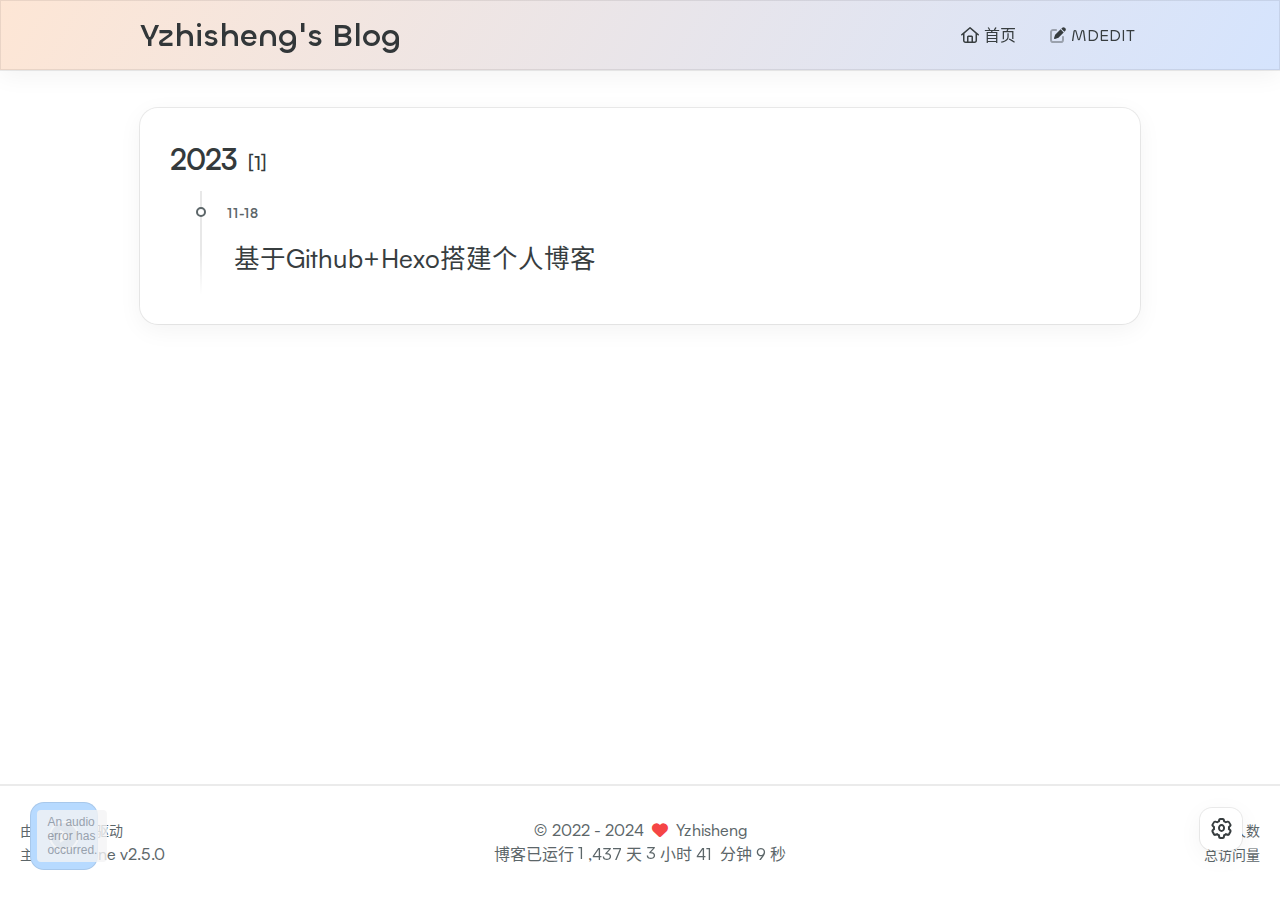
<file: archives/2023/index.html>
<!DOCTYPE html>
<html lang="zh-CN">
<head>
    <meta charset="utf-8">
    <meta name="viewport" content="width=device-width, initial-scale=1">
    <meta name="keywords" content="Hexo Theme Redefine">
    
    <meta name="author" content="Yzhisheng">
    <!-- preconnect -->
    <link rel="preconnect" href="https://fonts.googleapis.com">
    <link rel="preconnect" href="https://fonts.gstatic.com" crossorigin>

    
    <!--- Seo Part-->
    
    <link rel="canonical" href="https://yzhisheng.github.io/yzhisheng-blog/archives/2023/"/>
    <meta name="robots" content="index,follow">
    <meta name="googlebot" content="index,follow">
    <meta name="revisit-after" content="1 days">
    
        <meta property="og:type" content="website">
<meta property="og:title" content="Yzhisheng Blog">
<meta property="og:url" content="https://yzhisheng.github.io/yzhisheng-blog/archives/2023/index.html">
<meta property="og:site_name" content="Yzhisheng Blog">
<meta property="og:locale" content="zh_CN">
<meta property="article:author" content="源稚生">
<meta name="twitter:card" content="summary">
    
    
    <!--- Icon Part-->
    <link rel="icon" type="image/png" href="/images/pipi.svg" sizes="192x192">
    <link rel="apple-touch-icon" sizes="180x180" href="/images/pipi.svg">
    <meta name="theme-color" content="#A31F34">
    <link rel="shortcut icon" href="/images/pipi.svg">
    <!--- Page Info-->
    
    <title>
        
            归档: 2023 -
        
        Yzhisheng&#39;s Blog
    </title>
    
<link rel="stylesheet" href="/css/style.css">


    
        
<link rel="stylesheet" href="/assets/build/styles.css">

    

    
<link rel="stylesheet" href="/fonts/fonts.css">

    
<link rel="stylesheet" href="/fonts/Satoshi/satoshi.css">

    
<link rel="stylesheet" href="/fonts/Chillax/chillax.css">

    <!--- Font Part-->
    
    
    
    

    <!--- Inject Part-->
    
    <script id="hexo-configurations">
    window.config = {"hostname":"yzhisheng.github.io","root":"/","language":"zh-CN"};
    window.theme = {"articles":{"style":{"font_size":"16px","line_height":1.5,"image_border_radius":"14px","image_alignment":"center","image_caption":false,"link_icon":true,"title_alignment":"left"},"word_count":{"enable":true,"count":true,"min2read":true},"author_label":{"enable":true,"auto":false,"list":[]},"code_block":{"copy":true,"style":"mac","font":{"enable":false,"family":null,"url":null}},"toc":{"enable":true,"max_depth":3,"number":false,"expand":true,"init_open":true},"copyright":{"enable":true,"default":"cc_by_nc_sa"},"lazyload":true,"recommendation":{"enable":false,"title":"推荐阅读","limit":3,"mobile_limit":2,"placeholder":"/images/wallhaven-wqery6-light.webp","skip_dirs":[]}},"colors":{"primary":"#A31F34","secondary":null},"global":{"fonts":{"chinese":{"enable":false,"family":null,"url":null},"english":{"enable":false,"family":null,"url":null}},"content_max_width":"1000px","sidebar_width":"210px","hover":{"shadow":true,"scale":false},"scroll_progress":{"bar":false,"percentage":true},"website_counter":{"url":"https://busuanzi.ibruce.info/busuanzi/2.3/busuanzi.pure.mini.js","enable":true,"site_pv":true,"site_uv":true,"post_pv":true},"single_page":true,"open_graph":true,"google_analytics":{"enable":false,"id":null}},"home_banner":{"enable":true,"style":"fixed","image":{"light":"/images/wallhaven-wqery6-light.webp","dark":"/images/wallhaven-wqery6-dark.webp"},"title":"Yzhisheng's Blog","subtitle":{"text":["Get busy living, or get busy dying.","Fear can hold you prisoner, hope can set you free."],"hitokoto":{"enable":false,"api":"https://v1.hitokoto.cn"},"typing_speed":100,"backing_speed":80,"starting_delay":500,"backing_delay":1500,"loop":true,"smart_backspace":true},"text_color":{"light":"#fff","dark":"#d1d1b6"},"text_style":{"title_size":"2.8rem","subtitle_size":"1.5rem","line_height":1.2},"custom_font":{"enable":false,"family":null,"url":null},"social_links":{"enable":false,"links":{"github":null,"instagram":null,"zhihu":null,"twitter":null,"email":null},"qrs":{"weixin":null}}},"plugins":{"feed":{"enable":false},"aplayer":{"enable":true,"type":"fixed","audios":[{"name":"LOVE Theme from TIGA","artist":"矢野立美# audio artist","url":"https://mysakura-blog.oss-cn-shenzhen.aliyuncs.com/music/%E7%9F%A2%E9%87%8E%E7%AB%8B%E7%BE%8E%20-%20LOVE%20Theme%20from%20TIGA.ogg# audio url","cover":"https://mysakura-blog.oss-cn-shenzhen.aliyuncs.com/image/%E8%BF%AA%E8%BF%A6.png# audio cover url"}]},"mermaid":{"enable":false,"version":"9.3.0"}},"version":"2.5.0","navbar":{"auto_hide":false,"color":{"left":"#f78736","right":"#367df7","transparency":35},"links":{"Home":{"path":"/","icon":"fa-regular fa-house"},"MDEdit":{"path":"/md_editor/","icon":"fa-duotone fa-pen-to-square"}},"search":{"enable":false,"preload":true}},"page_templates":{"friends_column":2,"tags_style":"blur"},"home":{"sidebar":{"enable":true,"position":"left","first_item":"menu","announcement":null,"links":null},"article_date_format":"auto","categories":{"enable":true,"limit":3},"tags":{"enable":true,"limit":3}},"footerStart":"2022/8/17 11:45:14"};
    window.lang_ago = {"second":"%s 秒前","minute":"%s 分钟前","hour":"%s 小时前","day":"%s 天前","week":"%s 周前","month":"%s 个月前","year":"%s 年前"};
    window.data = {"masonry":false};
  </script>
    
    <!--- Fontawesome Part-->
    
<link rel="stylesheet" href="/fontawesome/fontawesome.min.css">

    
<link rel="stylesheet" href="/fontawesome/brands.min.css">

    
<link rel="stylesheet" href="/fontawesome/solid.min.css">

    
<link rel="stylesheet" href="/fontawesome/regular.min.css">

    
    
    
        
<link rel="stylesheet" href="/fontawesome/duotone.min.css">

    
    
<meta name="generator" content="Hexo 5.4.2"></head>


<body>
<div class="progress-bar-container">
    

    
        <span class="pjax-progress-bar"></span>
        <span class="swup-progress-icon">
            <i class="fa-solid fa-circle-notch fa-spin"></i>
        </span>
    
</div>


<main class="page-container" id="swup">

    

    <div class="main-content-container">


        <div class="main-content-header">
            <header class="navbar-container">
    
    <div class="navbar-content">
        <div class="left">
            
            <a class="logo-title" href="/">
                
                Yzhisheng&#39;s Blog
                
            </a>
        </div>

        <div class="right">
            <!-- PC -->
            <div class="desktop">
                <ul class="navbar-list">
                    
                        
                            <li class="navbar-item">
                                <!-- Menu -->
                                <a class="" 
                                    href="/"  >
                                    
                                        
                                            <i class="fa-regular fa-house"></i>
                                        
                                        首页
                                    
                                </a>
                                <!-- Submenu -->
                                
                            </li>
                    
                        
                            <li class="navbar-item">
                                <!-- Menu -->
                                <a class="" 
                                    href="/md_editor/"  >
                                    
                                        
                                            <i class="fa-duotone fa-pen-to-square"></i>
                                        
                                        MDEDIT
                                    
                                </a>
                                <!-- Submenu -->
                                
                            </li>
                    
                    
                </ul>
            </div>
            <!-- Mobile -->
            <div class="mobile">
                
                <div class="icon-item navbar-bar">
                    <div class="navbar-bar-middle"></div>
                </div>
            </div>
        </div>
    </div>

    <!-- Mobile drawer -->
    <div class="navbar-drawer w-full absolute top-0 left-0 bg-background-color">
        <ul class="drawer-navbar-list flex flex-col justify-start items-center">
            
                
                    <li class="drawer-navbar-item text-base my-1.5 flex justify-center items-center">
                        <a class="rounded-3xl py-1.5 px-5 hover:border hover:!text-primary active:!text-primary group " 
                        href="/"  >
                             
                                
                                    <i class="fa-regular fa-house"></i>
                                
                                首页
                            
                        </a>
                    </li>
                    <!-- Submenu -->
                    
            
                
                    <li class="drawer-navbar-item text-base my-1.5 flex justify-center items-center">
                        <a class="rounded-3xl py-1.5 px-5 hover:border hover:!text-primary active:!text-primary group " 
                        href="/md_editor/"  >
                             
                                
                                    <i class="fa-duotone fa-pen-to-square"></i>
                                
                                MDEDIT
                            
                        </a>
                    </li>
                    <!-- Submenu -->
                    
            

        </ul>
    </div>

    <div class="window-mask"></div>

</header>


        </div>

        <div class="main-content-body">

            

            <div class="main-content">

                
                    <div class="archive-container ">
    

<div class="archive-list-container">
    
        <section class="archive-item">
            <div class="archive-item-header">
                <span class="archive-year">2023</span>
                <span class="archive-year-post-count">[1]</span>
            </div>
            <ul class="article-list">
              
                
                    
                    <li class="article-item" date-is='11-18'>
                
                
                    <a href="/2023/11/18/createMyBlog/">
                        <span class="article-title">基于Github+Hexo搭建个人博客</span>
                    </a>
                
              
            </ul>
        </section>
    
</div>

</div>

                

            </div>

            

        </div>

        <div class="main-content-footer">
            <footer class="footer mt-5 py-5 h-auto text-base text-third-text-color relative border-t-2 border-t-border-color">
    <div class="info-container py-3 text-center">
        
        <div class="text-center">
            &copy;
            
              <span>2022</span>
              -
            
            2024&nbsp;&nbsp;<i class="fa-solid fa-heart fa-beat" style="--fa-animation-duration: 0.5s; color: #f54545"></i>&nbsp;&nbsp;<a href="/">Yzhisheng</a>
        </div>
        
            <script data-swup-reload-script src="https://busuanzi.ibruce.info/busuanzi/2.3/busuanzi.pure.mini.js"></script>
            <div class="relative text-center lg:absolute lg:right-[20px] lg:top-1/2 lg:-translate-y-1/2 lg:text-right">
                
                    <span id="busuanzi_container_site_uv" class="lg:!block">
                        <span class="text-sm">访问人数</span>
                        <span id="busuanzi_value_site_uv"></span>
                    </span>
                
                
                    <span id="busuanzi_container_site_pv" class="lg:!block">
                        <span class="text-sm">总访问量</span>
                        <span id="busuanzi_value_site_pv"></span>
                    </span>
                
            </div>
        
        <div class="relative text-center lg:absolute lg:left-[20px] lg:top-1/2 lg:-translate-y-1/2 lg:text-left">
            <span class="lg:block text-sm">由 <?xml version="1.0" encoding="utf-8"?><!DOCTYPE svg PUBLIC "-//W3C//DTD SVG 1.1//EN" "http://www.w3.org/Graphics/SVG/1.1/DTD/svg11.dtd"><svg class="relative top-[2px] inline-block align-baseline" version="1.1" id="圖層_1" xmlns="http://www.w3.org/2000/svg" xmlns:xlink="http://www.w3.org/1999/xlink" x="0px" y="0px" width="1rem" height="1rem" viewBox="0 0 512 512" enable-background="new 0 0 512 512" xml:space="preserve"><path fill="#0E83CD" d="M256.4,25.8l-200,115.5L56,371.5l199.6,114.7l200-115.5l0.4-230.2L256.4,25.8z M349,354.6l-18.4,10.7l-18.6-11V275H200v79.6l-18.4,10.7l-18.6-11v-197l18.5-10.6l18.5,10.8V237h112v-79.6l18.5-10.6l18.5,10.8V354.6z"/></svg><a target="_blank" class="text-base" href="https://hexo.io">Hexo</a> 驱动</span>
            <span class="text-sm lg:block">主题&nbsp;<a class="text-base" target="_blank" href="https://github.com/EvanNotFound/hexo-theme-redefine">Redefine v2.5.0</a></span>
        </div>
        
        
            <div>
                博客已运行 <span class="odometer" id="runtime_days" ></span> 天 <span class="odometer" id="runtime_hours"></span> 小时 <span class="odometer" id="runtime_minutes"></span> 分钟 <span class="odometer" id="runtime_seconds"></span> 秒
            </div>
        
        
            <script data-swup-reload-script>
                try {
                    function odometer_init() {
                    const elements = document.querySelectorAll('.odometer');
                    elements.forEach(el => {
                        new Odometer({
                            el,
                            format: '( ddd).dd',
                            duration: 200
                        });
                    });
                    }
                    odometer_init();
                } catch (error) {}
            </script>
        
        
        
    </div>  
</footer>
        </div>
    </div>

    

    <div class="right-side-tools-container">
        <div class="side-tools-container">
    <ul class="hidden-tools-list">
        <li class="right-bottom-tools tool-font-adjust-plus flex justify-center items-center">
            <i class="fa-regular fa-magnifying-glass-plus"></i>
        </li>

        <li class="right-bottom-tools tool-font-adjust-minus flex justify-center items-center">
            <i class="fa-regular fa-magnifying-glass-minus"></i>
        </li>

        <li class="right-bottom-tools tool-dark-light-toggle flex justify-center items-center">
            <i class="fa-regular fa-moon"></i>
        </li>

        <!-- rss -->
        

        

        <li class="right-bottom-tools tool-scroll-to-bottom flex justify-center items-center">
            <i class="fa-regular fa-arrow-down"></i>
        </li>
    </ul>

    <ul class="visible-tools-list">
        <li class="right-bottom-tools toggle-tools-list flex justify-center items-center">
            <i class="fa-regular fa-cog fa-spin"></i>
        </li>
        
            <li class="right-bottom-tools tool-scroll-to-top flex justify-center items-center">
                <i class="arrow-up fas fa-arrow-up"></i>
                <span class="percent"></span>
            </li>
        
        
    </ul>
</div>

    </div>

    <div class="image-viewer-container">
    <img src="">
</div>


    

</main>


    
<script src="/js/libs/Swup.min.js"></script>

<script src="/js/libs/SwupSlideTheme.min.js"></script>

<script src="/js/libs/SwupScriptsPlugin.min.js"></script>

<script src="/js/libs/SwupProgressPlugin.min.js"></script>

<script src="/js/libs/SwupScrollPlugin.min.js"></script>

<script src="/js/libs/SwupPreloadPlugin.min.js"></script>

<script>
    const swup = new Swup({
        plugins: [
            new SwupScriptsPlugin({
                optin: true,
            }),
            new SwupProgressPlugin(),
            new SwupScrollPlugin({
                offset: 80,
            }),
            new SwupSlideTheme({
                mainElement: ".main-content-body",
            }),
            new SwupPreloadPlugin(),
        ],
        containers: ["#swup"],
    });
</script>







<script src="/js/tools/imageViewer.js" type="module"></script>

<script src="/js/utils.js" type="module"></script>

<script src="/js/main.js" type="module"></script>

<script src="/js/layouts/navbarShrink.js" type="module"></script>

<script src="/js/tools/scrollTopBottom.js" type="module"></script>

<script src="/js/tools/lightDarkSwitch.js" type="module"></script>

<script src="/js/layouts/categoryList.js" type="module"></script>





    
<script src="/js/tools/codeBlock.js" type="module"></script>




    
<script src="/js/layouts/lazyload.js" type="module"></script>




    
<script src="/js/tools/runtime.js"></script>

    
<script src="/js/libs/odometer.min.js"></script>

    
<link rel="stylesheet" href="/assets/odometer-theme-minimal.css">




  
<script src="/js/libs/Typed.min.js"></script>

  
<script src="/js/plugins/typed.js" type="module"></script>







<div class="post-scripts" data-swup-reload-script>
    
        
<script src="/js/libs/anime.min.js"></script>

        
<script src="/js/tools/tocToggle.js" type="module"></script>

<script src="/js/layouts/toc.js" type="module"></script>

<script src="/js/plugins/tabs.js" type="module"></script>

    
</div>


    <div id="aplayer"></div>

<script src="/js/libs/APlayer.min.js"></script>


<script src="/js/plugins/aplayer.js"></script>


</body>
</html>
</file>
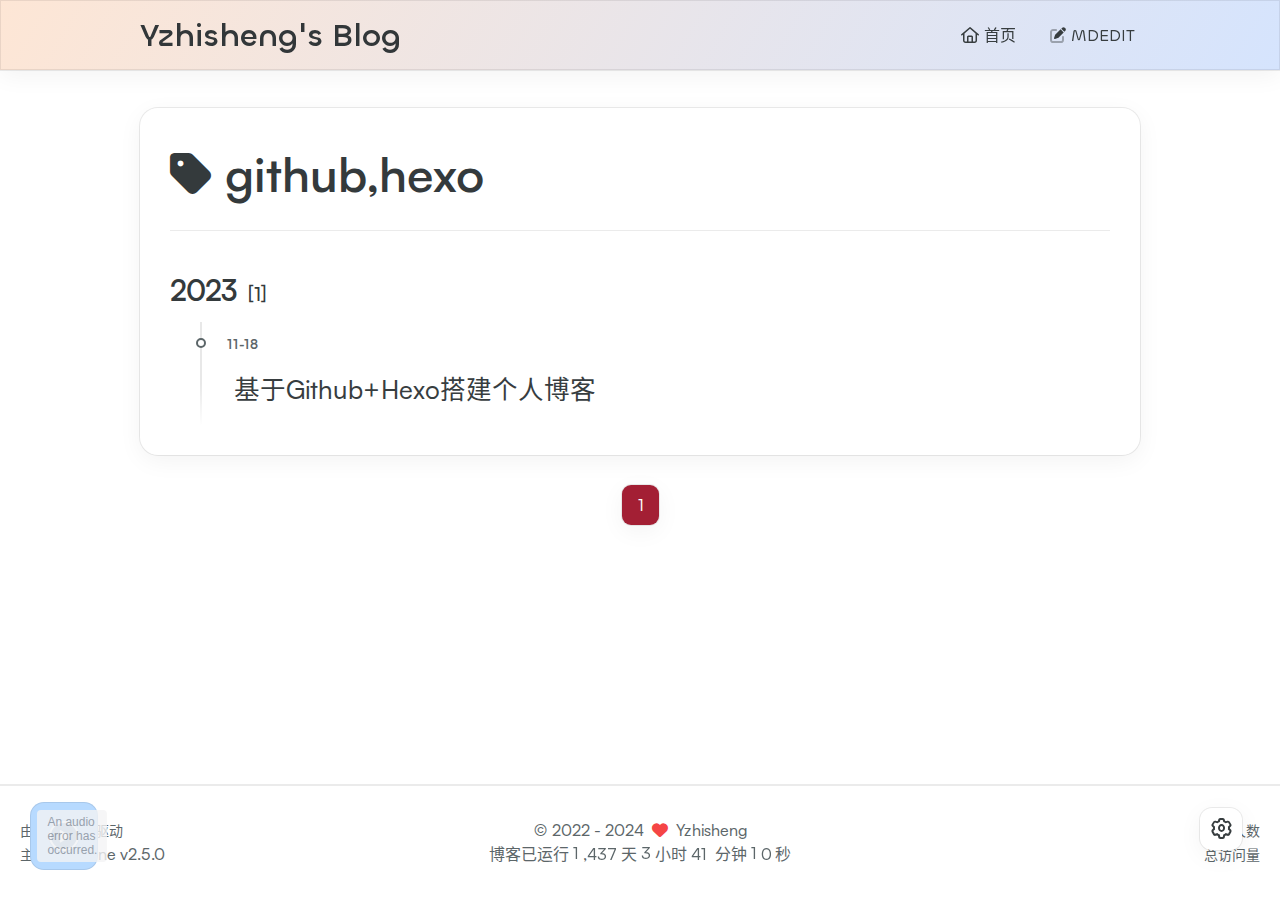
<file: tags/github-hexo/index.html>
<!DOCTYPE html>
<html lang="zh-CN">
<head>
    <meta charset="utf-8">
    <meta name="viewport" content="width=device-width, initial-scale=1">
    <meta name="keywords" content="Hexo Theme Redefine">
    
    <meta name="author" content="Yzhisheng">
    <!-- preconnect -->
    <link rel="preconnect" href="https://fonts.googleapis.com">
    <link rel="preconnect" href="https://fonts.gstatic.com" crossorigin>

    
    <!--- Seo Part-->
    
    <link rel="canonical" href="https://yzhisheng.github.io/yzhisheng-blog/tags/github-hexo/"/>
    <meta name="robots" content="index,follow">
    <meta name="googlebot" content="index,follow">
    <meta name="revisit-after" content="1 days">
    
        <meta property="og:type" content="website">
<meta property="og:title" content="Yzhisheng Blog">
<meta property="og:url" content="https://yzhisheng.github.io/yzhisheng-blog/tags/github-hexo/index.html">
<meta property="og:site_name" content="Yzhisheng Blog">
<meta property="og:locale" content="zh_CN">
<meta property="article:author" content="源稚生">
<meta name="twitter:card" content="summary">
    
    
    <!--- Icon Part-->
    <link rel="icon" type="image/png" href="/images/pipi.svg" sizes="192x192">
    <link rel="apple-touch-icon" sizes="180x180" href="/images/pipi.svg">
    <meta name="theme-color" content="#A31F34">
    <link rel="shortcut icon" href="/images/pipi.svg">
    <!--- Page Info-->
    
    <title>
        
            标签: github,hexo -
        
        Yzhisheng&#39;s Blog
    </title>
    
<link rel="stylesheet" href="/css/style.css">


    
        
<link rel="stylesheet" href="/assets/build/styles.css">

    

    
<link rel="stylesheet" href="/fonts/fonts.css">

    
<link rel="stylesheet" href="/fonts/Satoshi/satoshi.css">

    
<link rel="stylesheet" href="/fonts/Chillax/chillax.css">

    <!--- Font Part-->
    
    
    
    

    <!--- Inject Part-->
    
    <script id="hexo-configurations">
    window.config = {"hostname":"yzhisheng.github.io","root":"/","language":"zh-CN"};
    window.theme = {"articles":{"style":{"font_size":"16px","line_height":1.5,"image_border_radius":"14px","image_alignment":"center","image_caption":false,"link_icon":true,"title_alignment":"left"},"word_count":{"enable":true,"count":true,"min2read":true},"author_label":{"enable":true,"auto":false,"list":[]},"code_block":{"copy":true,"style":"mac","font":{"enable":false,"family":null,"url":null}},"toc":{"enable":true,"max_depth":3,"number":false,"expand":true,"init_open":true},"copyright":{"enable":true,"default":"cc_by_nc_sa"},"lazyload":true,"recommendation":{"enable":false,"title":"推荐阅读","limit":3,"mobile_limit":2,"placeholder":"/images/wallhaven-wqery6-light.webp","skip_dirs":[]}},"colors":{"primary":"#A31F34","secondary":null},"global":{"fonts":{"chinese":{"enable":false,"family":null,"url":null},"english":{"enable":false,"family":null,"url":null}},"content_max_width":"1000px","sidebar_width":"210px","hover":{"shadow":true,"scale":false},"scroll_progress":{"bar":false,"percentage":true},"website_counter":{"url":"https://busuanzi.ibruce.info/busuanzi/2.3/busuanzi.pure.mini.js","enable":true,"site_pv":true,"site_uv":true,"post_pv":true},"single_page":true,"open_graph":true,"google_analytics":{"enable":false,"id":null}},"home_banner":{"enable":true,"style":"fixed","image":{"light":"/images/wallhaven-wqery6-light.webp","dark":"/images/wallhaven-wqery6-dark.webp"},"title":"Yzhisheng's Blog","subtitle":{"text":["Get busy living, or get busy dying.","Fear can hold you prisoner, hope can set you free."],"hitokoto":{"enable":false,"api":"https://v1.hitokoto.cn"},"typing_speed":100,"backing_speed":80,"starting_delay":500,"backing_delay":1500,"loop":true,"smart_backspace":true},"text_color":{"light":"#fff","dark":"#d1d1b6"},"text_style":{"title_size":"2.8rem","subtitle_size":"1.5rem","line_height":1.2},"custom_font":{"enable":false,"family":null,"url":null},"social_links":{"enable":false,"links":{"github":null,"instagram":null,"zhihu":null,"twitter":null,"email":null},"qrs":{"weixin":null}}},"plugins":{"feed":{"enable":false},"aplayer":{"enable":true,"type":"fixed","audios":[{"name":"LOVE Theme from TIGA","artist":"矢野立美# audio artist","url":"https://mysakura-blog.oss-cn-shenzhen.aliyuncs.com/music/%E7%9F%A2%E9%87%8E%E7%AB%8B%E7%BE%8E%20-%20LOVE%20Theme%20from%20TIGA.ogg# audio url","cover":"https://mysakura-blog.oss-cn-shenzhen.aliyuncs.com/image/%E8%BF%AA%E8%BF%A6.png# audio cover url"}]},"mermaid":{"enable":false,"version":"9.3.0"}},"version":"2.5.0","navbar":{"auto_hide":false,"color":{"left":"#f78736","right":"#367df7","transparency":35},"links":{"Home":{"path":"/","icon":"fa-regular fa-house"},"MDEdit":{"path":"/md_editor/","icon":"fa-duotone fa-pen-to-square"}},"search":{"enable":false,"preload":true}},"page_templates":{"friends_column":2,"tags_style":"blur"},"home":{"sidebar":{"enable":true,"position":"left","first_item":"menu","announcement":null,"links":null},"article_date_format":"auto","categories":{"enable":true,"limit":3},"tags":{"enable":true,"limit":3}},"footerStart":"2022/8/17 11:45:14"};
    window.lang_ago = {"second":"%s 秒前","minute":"%s 分钟前","hour":"%s 小时前","day":"%s 天前","week":"%s 周前","month":"%s 个月前","year":"%s 年前"};
    window.data = {"masonry":false};
  </script>
    
    <!--- Fontawesome Part-->
    
<link rel="stylesheet" href="/fontawesome/fontawesome.min.css">

    
<link rel="stylesheet" href="/fontawesome/brands.min.css">

    
<link rel="stylesheet" href="/fontawesome/solid.min.css">

    
<link rel="stylesheet" href="/fontawesome/regular.min.css">

    
    
    
        
<link rel="stylesheet" href="/fontawesome/duotone.min.css">

    
    
<meta name="generator" content="Hexo 5.4.2"></head>


<body>
<div class="progress-bar-container">
    

    
        <span class="pjax-progress-bar"></span>
        <span class="swup-progress-icon">
            <i class="fa-solid fa-circle-notch fa-spin"></i>
        </span>
    
</div>


<main class="page-container" id="swup">

    

    <div class="main-content-container">


        <div class="main-content-header">
            <header class="navbar-container">
    
    <div class="navbar-content">
        <div class="left">
            
            <a class="logo-title" href="/">
                
                Yzhisheng&#39;s Blog
                
            </a>
        </div>

        <div class="right">
            <!-- PC -->
            <div class="desktop">
                <ul class="navbar-list">
                    
                        
                            <li class="navbar-item">
                                <!-- Menu -->
                                <a class="" 
                                    href="/"  >
                                    
                                        
                                            <i class="fa-regular fa-house"></i>
                                        
                                        首页
                                    
                                </a>
                                <!-- Submenu -->
                                
                            </li>
                    
                        
                            <li class="navbar-item">
                                <!-- Menu -->
                                <a class="" 
                                    href="/md_editor/"  >
                                    
                                        
                                            <i class="fa-duotone fa-pen-to-square"></i>
                                        
                                        MDEDIT
                                    
                                </a>
                                <!-- Submenu -->
                                
                            </li>
                    
                    
                </ul>
            </div>
            <!-- Mobile -->
            <div class="mobile">
                
                <div class="icon-item navbar-bar">
                    <div class="navbar-bar-middle"></div>
                </div>
            </div>
        </div>
    </div>

    <!-- Mobile drawer -->
    <div class="navbar-drawer w-full absolute top-0 left-0 bg-background-color">
        <ul class="drawer-navbar-list flex flex-col justify-start items-center">
            
                
                    <li class="drawer-navbar-item text-base my-1.5 flex justify-center items-center">
                        <a class="rounded-3xl py-1.5 px-5 hover:border hover:!text-primary active:!text-primary group " 
                        href="/"  >
                             
                                
                                    <i class="fa-regular fa-house"></i>
                                
                                首页
                            
                        </a>
                    </li>
                    <!-- Submenu -->
                    
            
                
                    <li class="drawer-navbar-item text-base my-1.5 flex justify-center items-center">
                        <a class="rounded-3xl py-1.5 px-5 hover:border hover:!text-primary active:!text-primary group " 
                        href="/md_editor/"  >
                             
                                
                                    <i class="fa-duotone fa-pen-to-square"></i>
                                
                                MDEDIT
                            
                        </a>
                    </li>
                    <!-- Submenu -->
                    
            

        </ul>
    </div>

    <div class="window-mask"></div>

</header>


        </div>

        <div class="main-content-body">

            

            <div class="main-content">

                
                    <div class="tag-container">
	<div class="tag-name">
		<i class="fa-solid fa-tag"></i>&nbsp;github,hexo
	</div>
	<div class="tag-post-list">
		

<div class="archive-list-container">
    
        <section class="archive-item">
            <div class="archive-item-header">
                <span class="archive-year">2023</span>
                <span class="archive-year-post-count">[1]</span>
            </div>
            <ul class="article-list">
              
                
                    
                    <li class="article-item" date-is='11-18'>
                
                
                    <a href="/2023/11/18/createMyBlog/">
                        <span class="article-title">基于Github+Hexo搭建个人博客</span>
                    </a>
                
              
            </ul>
        </section>
    
</div>

	</div>
</div>

<div class="tag-paginator">
	<div class="paginator">
    <span class="page-number current">1</span>
</div>

</div>


                

            </div>

            

        </div>

        <div class="main-content-footer">
            <footer class="footer mt-5 py-5 h-auto text-base text-third-text-color relative border-t-2 border-t-border-color">
    <div class="info-container py-3 text-center">
        
        <div class="text-center">
            &copy;
            
              <span>2022</span>
              -
            
            2024&nbsp;&nbsp;<i class="fa-solid fa-heart fa-beat" style="--fa-animation-duration: 0.5s; color: #f54545"></i>&nbsp;&nbsp;<a href="/">Yzhisheng</a>
        </div>
        
            <script data-swup-reload-script src="https://busuanzi.ibruce.info/busuanzi/2.3/busuanzi.pure.mini.js"></script>
            <div class="relative text-center lg:absolute lg:right-[20px] lg:top-1/2 lg:-translate-y-1/2 lg:text-right">
                
                    <span id="busuanzi_container_site_uv" class="lg:!block">
                        <span class="text-sm">访问人数</span>
                        <span id="busuanzi_value_site_uv"></span>
                    </span>
                
                
                    <span id="busuanzi_container_site_pv" class="lg:!block">
                        <span class="text-sm">总访问量</span>
                        <span id="busuanzi_value_site_pv"></span>
                    </span>
                
            </div>
        
        <div class="relative text-center lg:absolute lg:left-[20px] lg:top-1/2 lg:-translate-y-1/2 lg:text-left">
            <span class="lg:block text-sm">由 <?xml version="1.0" encoding="utf-8"?><!DOCTYPE svg PUBLIC "-//W3C//DTD SVG 1.1//EN" "http://www.w3.org/Graphics/SVG/1.1/DTD/svg11.dtd"><svg class="relative top-[2px] inline-block align-baseline" version="1.1" id="圖層_1" xmlns="http://www.w3.org/2000/svg" xmlns:xlink="http://www.w3.org/1999/xlink" x="0px" y="0px" width="1rem" height="1rem" viewBox="0 0 512 512" enable-background="new 0 0 512 512" xml:space="preserve"><path fill="#0E83CD" d="M256.4,25.8l-200,115.5L56,371.5l199.6,114.7l200-115.5l0.4-230.2L256.4,25.8z M349,354.6l-18.4,10.7l-18.6-11V275H200v79.6l-18.4,10.7l-18.6-11v-197l18.5-10.6l18.5,10.8V237h112v-79.6l18.5-10.6l18.5,10.8V354.6z"/></svg><a target="_blank" class="text-base" href="https://hexo.io">Hexo</a> 驱动</span>
            <span class="text-sm lg:block">主题&nbsp;<a class="text-base" target="_blank" href="https://github.com/EvanNotFound/hexo-theme-redefine">Redefine v2.5.0</a></span>
        </div>
        
        
            <div>
                博客已运行 <span class="odometer" id="runtime_days" ></span> 天 <span class="odometer" id="runtime_hours"></span> 小时 <span class="odometer" id="runtime_minutes"></span> 分钟 <span class="odometer" id="runtime_seconds"></span> 秒
            </div>
        
        
            <script data-swup-reload-script>
                try {
                    function odometer_init() {
                    const elements = document.querySelectorAll('.odometer');
                    elements.forEach(el => {
                        new Odometer({
                            el,
                            format: '( ddd).dd',
                            duration: 200
                        });
                    });
                    }
                    odometer_init();
                } catch (error) {}
            </script>
        
        
        
    </div>  
</footer>
        </div>
    </div>

    

    <div class="right-side-tools-container">
        <div class="side-tools-container">
    <ul class="hidden-tools-list">
        <li class="right-bottom-tools tool-font-adjust-plus flex justify-center items-center">
            <i class="fa-regular fa-magnifying-glass-plus"></i>
        </li>

        <li class="right-bottom-tools tool-font-adjust-minus flex justify-center items-center">
            <i class="fa-regular fa-magnifying-glass-minus"></i>
        </li>

        <li class="right-bottom-tools tool-dark-light-toggle flex justify-center items-center">
            <i class="fa-regular fa-moon"></i>
        </li>

        <!-- rss -->
        

        

        <li class="right-bottom-tools tool-scroll-to-bottom flex justify-center items-center">
            <i class="fa-regular fa-arrow-down"></i>
        </li>
    </ul>

    <ul class="visible-tools-list">
        <li class="right-bottom-tools toggle-tools-list flex justify-center items-center">
            <i class="fa-regular fa-cog fa-spin"></i>
        </li>
        
            <li class="right-bottom-tools tool-scroll-to-top flex justify-center items-center">
                <i class="arrow-up fas fa-arrow-up"></i>
                <span class="percent"></span>
            </li>
        
        
    </ul>
</div>

    </div>

    <div class="image-viewer-container">
    <img src="">
</div>


    

</main>


    
<script src="/js/libs/Swup.min.js"></script>

<script src="/js/libs/SwupSlideTheme.min.js"></script>

<script src="/js/libs/SwupScriptsPlugin.min.js"></script>

<script src="/js/libs/SwupProgressPlugin.min.js"></script>

<script src="/js/libs/SwupScrollPlugin.min.js"></script>

<script src="/js/libs/SwupPreloadPlugin.min.js"></script>

<script>
    const swup = new Swup({
        plugins: [
            new SwupScriptsPlugin({
                optin: true,
            }),
            new SwupProgressPlugin(),
            new SwupScrollPlugin({
                offset: 80,
            }),
            new SwupSlideTheme({
                mainElement: ".main-content-body",
            }),
            new SwupPreloadPlugin(),
        ],
        containers: ["#swup"],
    });
</script>







<script src="/js/tools/imageViewer.js" type="module"></script>

<script src="/js/utils.js" type="module"></script>

<script src="/js/main.js" type="module"></script>

<script src="/js/layouts/navbarShrink.js" type="module"></script>

<script src="/js/tools/scrollTopBottom.js" type="module"></script>

<script src="/js/tools/lightDarkSwitch.js" type="module"></script>

<script src="/js/layouts/categoryList.js" type="module"></script>





    
<script src="/js/tools/codeBlock.js" type="module"></script>




    
<script src="/js/layouts/lazyload.js" type="module"></script>




    
<script src="/js/tools/runtime.js"></script>

    
<script src="/js/libs/odometer.min.js"></script>

    
<link rel="stylesheet" href="/assets/odometer-theme-minimal.css">




  
<script src="/js/libs/Typed.min.js"></script>

  
<script src="/js/plugins/typed.js" type="module"></script>







<div class="post-scripts" data-swup-reload-script>
    
        
<script src="/js/libs/anime.min.js"></script>

        
<script src="/js/tools/tocToggle.js" type="module"></script>

<script src="/js/layouts/toc.js" type="module"></script>

<script src="/js/plugins/tabs.js" type="module"></script>

    
</div>


    <div id="aplayer"></div>

<script src="/js/libs/APlayer.min.js"></script>


<script src="/js/plugins/aplayer.js"></script>


</body>
</html>
</file>
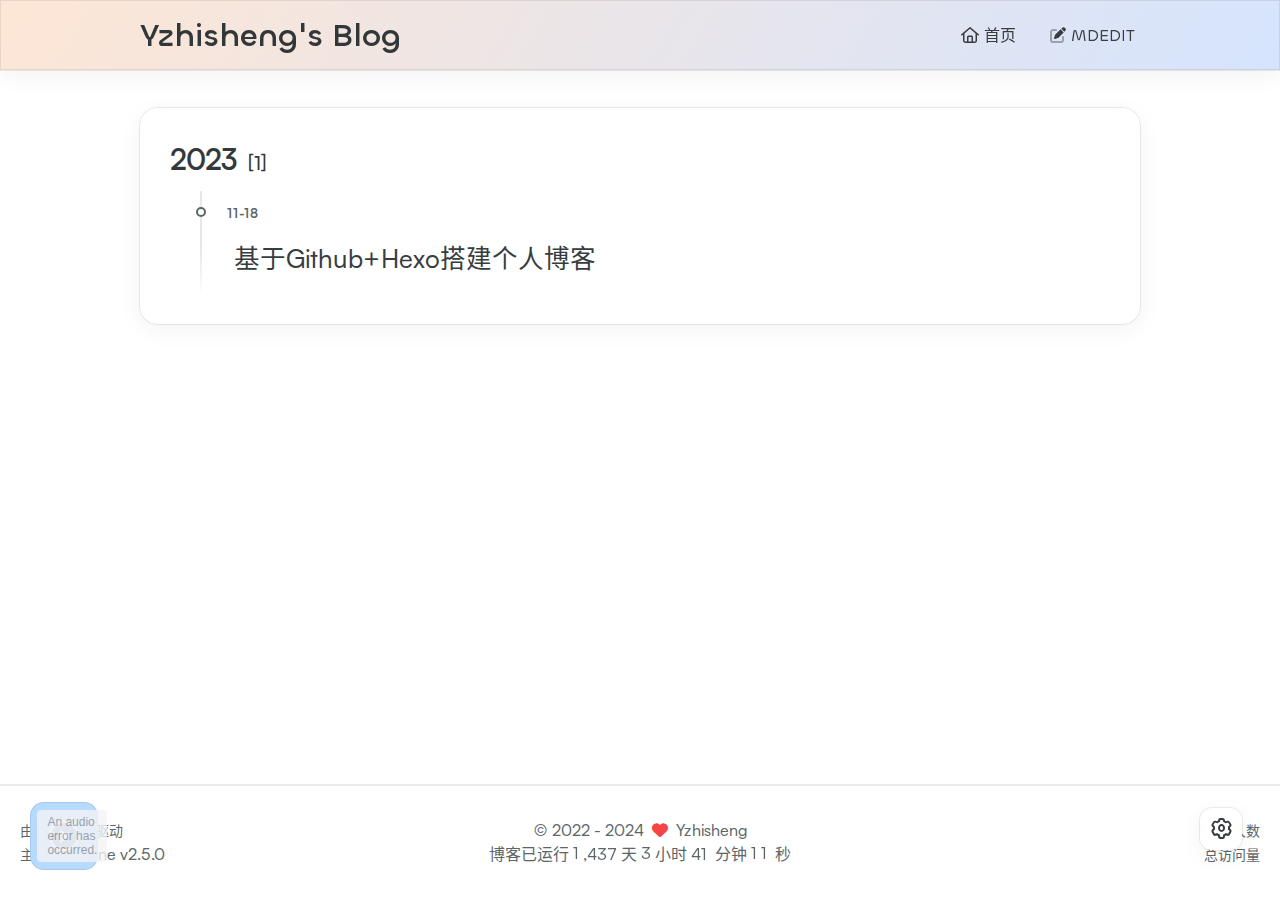
<file: archives/2023/11/index.html>
<!DOCTYPE html>
<html lang="zh-CN">
<head>
    <meta charset="utf-8">
    <meta name="viewport" content="width=device-width, initial-scale=1">
    <meta name="keywords" content="Hexo Theme Redefine">
    
    <meta name="author" content="Yzhisheng">
    <!-- preconnect -->
    <link rel="preconnect" href="https://fonts.googleapis.com">
    <link rel="preconnect" href="https://fonts.gstatic.com" crossorigin>

    
    <!--- Seo Part-->
    
    <link rel="canonical" href="https://yzhisheng.github.io/yzhisheng-blog/archives/2023/11/"/>
    <meta name="robots" content="index,follow">
    <meta name="googlebot" content="index,follow">
    <meta name="revisit-after" content="1 days">
    
        <meta property="og:type" content="website">
<meta property="og:title" content="Yzhisheng Blog">
<meta property="og:url" content="https://yzhisheng.github.io/yzhisheng-blog/archives/2023/11/index.html">
<meta property="og:site_name" content="Yzhisheng Blog">
<meta property="og:locale" content="zh_CN">
<meta property="article:author" content="源稚生">
<meta name="twitter:card" content="summary">
    
    
    <!--- Icon Part-->
    <link rel="icon" type="image/png" href="/images/pipi.svg" sizes="192x192">
    <link rel="apple-touch-icon" sizes="180x180" href="/images/pipi.svg">
    <meta name="theme-color" content="#A31F34">
    <link rel="shortcut icon" href="/images/pipi.svg">
    <!--- Page Info-->
    
    <title>
        
            归档: 2023/11 -
        
        Yzhisheng&#39;s Blog
    </title>
    
<link rel="stylesheet" href="/css/style.css">


    
        
<link rel="stylesheet" href="/assets/build/styles.css">

    

    
<link rel="stylesheet" href="/fonts/fonts.css">

    
<link rel="stylesheet" href="/fonts/Satoshi/satoshi.css">

    
<link rel="stylesheet" href="/fonts/Chillax/chillax.css">

    <!--- Font Part-->
    
    
    
    

    <!--- Inject Part-->
    
    <script id="hexo-configurations">
    window.config = {"hostname":"yzhisheng.github.io","root":"/","language":"zh-CN"};
    window.theme = {"articles":{"style":{"font_size":"16px","line_height":1.5,"image_border_radius":"14px","image_alignment":"center","image_caption":false,"link_icon":true,"title_alignment":"left"},"word_count":{"enable":true,"count":true,"min2read":true},"author_label":{"enable":true,"auto":false,"list":[]},"code_block":{"copy":true,"style":"mac","font":{"enable":false,"family":null,"url":null}},"toc":{"enable":true,"max_depth":3,"number":false,"expand":true,"init_open":true},"copyright":{"enable":true,"default":"cc_by_nc_sa"},"lazyload":true,"recommendation":{"enable":false,"title":"推荐阅读","limit":3,"mobile_limit":2,"placeholder":"/images/wallhaven-wqery6-light.webp","skip_dirs":[]}},"colors":{"primary":"#A31F34","secondary":null},"global":{"fonts":{"chinese":{"enable":false,"family":null,"url":null},"english":{"enable":false,"family":null,"url":null}},"content_max_width":"1000px","sidebar_width":"210px","hover":{"shadow":true,"scale":false},"scroll_progress":{"bar":false,"percentage":true},"website_counter":{"url":"https://busuanzi.ibruce.info/busuanzi/2.3/busuanzi.pure.mini.js","enable":true,"site_pv":true,"site_uv":true,"post_pv":true},"single_page":true,"open_graph":true,"google_analytics":{"enable":false,"id":null}},"home_banner":{"enable":true,"style":"fixed","image":{"light":"/images/wallhaven-wqery6-light.webp","dark":"/images/wallhaven-wqery6-dark.webp"},"title":"Yzhisheng's Blog","subtitle":{"text":["Get busy living, or get busy dying.","Fear can hold you prisoner, hope can set you free."],"hitokoto":{"enable":false,"api":"https://v1.hitokoto.cn"},"typing_speed":100,"backing_speed":80,"starting_delay":500,"backing_delay":1500,"loop":true,"smart_backspace":true},"text_color":{"light":"#fff","dark":"#d1d1b6"},"text_style":{"title_size":"2.8rem","subtitle_size":"1.5rem","line_height":1.2},"custom_font":{"enable":false,"family":null,"url":null},"social_links":{"enable":false,"links":{"github":null,"instagram":null,"zhihu":null,"twitter":null,"email":null},"qrs":{"weixin":null}}},"plugins":{"feed":{"enable":false},"aplayer":{"enable":true,"type":"fixed","audios":[{"name":"LOVE Theme from TIGA","artist":"矢野立美# audio artist","url":"https://mysakura-blog.oss-cn-shenzhen.aliyuncs.com/music/%E7%9F%A2%E9%87%8E%E7%AB%8B%E7%BE%8E%20-%20LOVE%20Theme%20from%20TIGA.ogg# audio url","cover":"https://mysakura-blog.oss-cn-shenzhen.aliyuncs.com/image/%E8%BF%AA%E8%BF%A6.png# audio cover url"}]},"mermaid":{"enable":false,"version":"9.3.0"}},"version":"2.5.0","navbar":{"auto_hide":false,"color":{"left":"#f78736","right":"#367df7","transparency":35},"links":{"Home":{"path":"/","icon":"fa-regular fa-house"},"MDEdit":{"path":"/md_editor/","icon":"fa-duotone fa-pen-to-square"}},"search":{"enable":false,"preload":true}},"page_templates":{"friends_column":2,"tags_style":"blur"},"home":{"sidebar":{"enable":true,"position":"left","first_item":"menu","announcement":null,"links":null},"article_date_format":"auto","categories":{"enable":true,"limit":3},"tags":{"enable":true,"limit":3}},"footerStart":"2022/8/17 11:45:14"};
    window.lang_ago = {"second":"%s 秒前","minute":"%s 分钟前","hour":"%s 小时前","day":"%s 天前","week":"%s 周前","month":"%s 个月前","year":"%s 年前"};
    window.data = {"masonry":false};
  </script>
    
    <!--- Fontawesome Part-->
    
<link rel="stylesheet" href="/fontawesome/fontawesome.min.css">

    
<link rel="stylesheet" href="/fontawesome/brands.min.css">

    
<link rel="stylesheet" href="/fontawesome/solid.min.css">

    
<link rel="stylesheet" href="/fontawesome/regular.min.css">

    
    
    
        
<link rel="stylesheet" href="/fontawesome/duotone.min.css">

    
    
<meta name="generator" content="Hexo 5.4.2"></head>


<body>
<div class="progress-bar-container">
    

    
        <span class="pjax-progress-bar"></span>
        <span class="swup-progress-icon">
            <i class="fa-solid fa-circle-notch fa-spin"></i>
        </span>
    
</div>


<main class="page-container" id="swup">

    

    <div class="main-content-container">


        <div class="main-content-header">
            <header class="navbar-container">
    
    <div class="navbar-content">
        <div class="left">
            
            <a class="logo-title" href="/">
                
                Yzhisheng&#39;s Blog
                
            </a>
        </div>

        <div class="right">
            <!-- PC -->
            <div class="desktop">
                <ul class="navbar-list">
                    
                        
                            <li class="navbar-item">
                                <!-- Menu -->
                                <a class="" 
                                    href="/"  >
                                    
                                        
                                            <i class="fa-regular fa-house"></i>
                                        
                                        首页
                                    
                                </a>
                                <!-- Submenu -->
                                
                            </li>
                    
                        
                            <li class="navbar-item">
                                <!-- Menu -->
                                <a class="" 
                                    href="/md_editor/"  >
                                    
                                        
                                            <i class="fa-duotone fa-pen-to-square"></i>
                                        
                                        MDEDIT
                                    
                                </a>
                                <!-- Submenu -->
                                
                            </li>
                    
                    
                </ul>
            </div>
            <!-- Mobile -->
            <div class="mobile">
                
                <div class="icon-item navbar-bar">
                    <div class="navbar-bar-middle"></div>
                </div>
            </div>
        </div>
    </div>

    <!-- Mobile drawer -->
    <div class="navbar-drawer w-full absolute top-0 left-0 bg-background-color">
        <ul class="drawer-navbar-list flex flex-col justify-start items-center">
            
                
                    <li class="drawer-navbar-item text-base my-1.5 flex justify-center items-center">
                        <a class="rounded-3xl py-1.5 px-5 hover:border hover:!text-primary active:!text-primary group " 
                        href="/"  >
                             
                                
                                    <i class="fa-regular fa-house"></i>
                                
                                首页
                            
                        </a>
                    </li>
                    <!-- Submenu -->
                    
            
                
                    <li class="drawer-navbar-item text-base my-1.5 flex justify-center items-center">
                        <a class="rounded-3xl py-1.5 px-5 hover:border hover:!text-primary active:!text-primary group " 
                        href="/md_editor/"  >
                             
                                
                                    <i class="fa-duotone fa-pen-to-square"></i>
                                
                                MDEDIT
                            
                        </a>
                    </li>
                    <!-- Submenu -->
                    
            

        </ul>
    </div>

    <div class="window-mask"></div>

</header>


        </div>

        <div class="main-content-body">

            

            <div class="main-content">

                
                    <div class="archive-container ">
    

<div class="archive-list-container">
    
        <section class="archive-item">
            <div class="archive-item-header">
                <span class="archive-year">2023</span>
                <span class="archive-year-post-count">[1]</span>
            </div>
            <ul class="article-list">
              
                
                    
                    <li class="article-item" date-is='11-18'>
                
                
                    <a href="/2023/11/18/createMyBlog/">
                        <span class="article-title">基于Github+Hexo搭建个人博客</span>
                    </a>
                
              
            </ul>
        </section>
    
</div>

</div>

                

            </div>

            

        </div>

        <div class="main-content-footer">
            <footer class="footer mt-5 py-5 h-auto text-base text-third-text-color relative border-t-2 border-t-border-color">
    <div class="info-container py-3 text-center">
        
        <div class="text-center">
            &copy;
            
              <span>2022</span>
              -
            
            2024&nbsp;&nbsp;<i class="fa-solid fa-heart fa-beat" style="--fa-animation-duration: 0.5s; color: #f54545"></i>&nbsp;&nbsp;<a href="/">Yzhisheng</a>
        </div>
        
            <script data-swup-reload-script src="https://busuanzi.ibruce.info/busuanzi/2.3/busuanzi.pure.mini.js"></script>
            <div class="relative text-center lg:absolute lg:right-[20px] lg:top-1/2 lg:-translate-y-1/2 lg:text-right">
                
                    <span id="busuanzi_container_site_uv" class="lg:!block">
                        <span class="text-sm">访问人数</span>
                        <span id="busuanzi_value_site_uv"></span>
                    </span>
                
                
                    <span id="busuanzi_container_site_pv" class="lg:!block">
                        <span class="text-sm">总访问量</span>
                        <span id="busuanzi_value_site_pv"></span>
                    </span>
                
            </div>
        
        <div class="relative text-center lg:absolute lg:left-[20px] lg:top-1/2 lg:-translate-y-1/2 lg:text-left">
            <span class="lg:block text-sm">由 <?xml version="1.0" encoding="utf-8"?><!DOCTYPE svg PUBLIC "-//W3C//DTD SVG 1.1//EN" "http://www.w3.org/Graphics/SVG/1.1/DTD/svg11.dtd"><svg class="relative top-[2px] inline-block align-baseline" version="1.1" id="圖層_1" xmlns="http://www.w3.org/2000/svg" xmlns:xlink="http://www.w3.org/1999/xlink" x="0px" y="0px" width="1rem" height="1rem" viewBox="0 0 512 512" enable-background="new 0 0 512 512" xml:space="preserve"><path fill="#0E83CD" d="M256.4,25.8l-200,115.5L56,371.5l199.6,114.7l200-115.5l0.4-230.2L256.4,25.8z M349,354.6l-18.4,10.7l-18.6-11V275H200v79.6l-18.4,10.7l-18.6-11v-197l18.5-10.6l18.5,10.8V237h112v-79.6l18.5-10.6l18.5,10.8V354.6z"/></svg><a target="_blank" class="text-base" href="https://hexo.io">Hexo</a> 驱动</span>
            <span class="text-sm lg:block">主题&nbsp;<a class="text-base" target="_blank" href="https://github.com/EvanNotFound/hexo-theme-redefine">Redefine v2.5.0</a></span>
        </div>
        
        
            <div>
                博客已运行 <span class="odometer" id="runtime_days" ></span> 天 <span class="odometer" id="runtime_hours"></span> 小时 <span class="odometer" id="runtime_minutes"></span> 分钟 <span class="odometer" id="runtime_seconds"></span> 秒
            </div>
        
        
            <script data-swup-reload-script>
                try {
                    function odometer_init() {
                    const elements = document.querySelectorAll('.odometer');
                    elements.forEach(el => {
                        new Odometer({
                            el,
                            format: '( ddd).dd',
                            duration: 200
                        });
                    });
                    }
                    odometer_init();
                } catch (error) {}
            </script>
        
        
        
    </div>  
</footer>
        </div>
    </div>

    

    <div class="right-side-tools-container">
        <div class="side-tools-container">
    <ul class="hidden-tools-list">
        <li class="right-bottom-tools tool-font-adjust-plus flex justify-center items-center">
            <i class="fa-regular fa-magnifying-glass-plus"></i>
        </li>

        <li class="right-bottom-tools tool-font-adjust-minus flex justify-center items-center">
            <i class="fa-regular fa-magnifying-glass-minus"></i>
        </li>

        <li class="right-bottom-tools tool-dark-light-toggle flex justify-center items-center">
            <i class="fa-regular fa-moon"></i>
        </li>

        <!-- rss -->
        

        

        <li class="right-bottom-tools tool-scroll-to-bottom flex justify-center items-center">
            <i class="fa-regular fa-arrow-down"></i>
        </li>
    </ul>

    <ul class="visible-tools-list">
        <li class="right-bottom-tools toggle-tools-list flex justify-center items-center">
            <i class="fa-regular fa-cog fa-spin"></i>
        </li>
        
            <li class="right-bottom-tools tool-scroll-to-top flex justify-center items-center">
                <i class="arrow-up fas fa-arrow-up"></i>
                <span class="percent"></span>
            </li>
        
        
    </ul>
</div>

    </div>

    <div class="image-viewer-container">
    <img src="">
</div>


    

</main>


    
<script src="/js/libs/Swup.min.js"></script>

<script src="/js/libs/SwupSlideTheme.min.js"></script>

<script src="/js/libs/SwupScriptsPlugin.min.js"></script>

<script src="/js/libs/SwupProgressPlugin.min.js"></script>

<script src="/js/libs/SwupScrollPlugin.min.js"></script>

<script src="/js/libs/SwupPreloadPlugin.min.js"></script>

<script>
    const swup = new Swup({
        plugins: [
            new SwupScriptsPlugin({
                optin: true,
            }),
            new SwupProgressPlugin(),
            new SwupScrollPlugin({
                offset: 80,
            }),
            new SwupSlideTheme({
                mainElement: ".main-content-body",
            }),
            new SwupPreloadPlugin(),
        ],
        containers: ["#swup"],
    });
</script>







<script src="/js/tools/imageViewer.js" type="module"></script>

<script src="/js/utils.js" type="module"></script>

<script src="/js/main.js" type="module"></script>

<script src="/js/layouts/navbarShrink.js" type="module"></script>

<script src="/js/tools/scrollTopBottom.js" type="module"></script>

<script src="/js/tools/lightDarkSwitch.js" type="module"></script>

<script src="/js/layouts/categoryList.js" type="module"></script>





    
<script src="/js/tools/codeBlock.js" type="module"></script>




    
<script src="/js/layouts/lazyload.js" type="module"></script>




    
<script src="/js/tools/runtime.js"></script>

    
<script src="/js/libs/odometer.min.js"></script>

    
<link rel="stylesheet" href="/assets/odometer-theme-minimal.css">




  
<script src="/js/libs/Typed.min.js"></script>

  
<script src="/js/plugins/typed.js" type="module"></script>







<div class="post-scripts" data-swup-reload-script>
    
        
<script src="/js/libs/anime.min.js"></script>

        
<script src="/js/tools/tocToggle.js" type="module"></script>

<script src="/js/layouts/toc.js" type="module"></script>

<script src="/js/plugins/tabs.js" type="module"></script>

    
</div>


    <div id="aplayer"></div>

<script src="/js/libs/APlayer.min.js"></script>


<script src="/js/plugins/aplayer.js"></script>


</body>
</html>
</file>
<file: fonts/fonts.css>
/* noto-sans-sc-regular - chinese-simplified */
@font-face {
  font-family: "Noto Sans SC";
  font-style: normal;
  font-weight: 400;
  font-display: swap;
  src: local("Noto Sans SC"),
    url("./noto-sans-sc-v26-chinese-simplified-regular.woff2")
      format("woff2"),
    /* Chrome 26+, Opera 23+, Firefox 39+ */
      url("./noto-sans-sc-v26-chinese-simplified-regular.woff")
      format("woff"); /* Chrome 6+, Firefox 3.6+, IE 9+, Safari 5.1+ */
}
/* noto-sans-sc-700 - chinese-simplified */
@font-face {
  font-family: "Noto Sans SC";
  font-style: normal;
  font-weight: 700;
  font-display: swap;
  src: local("Noto Sans SC"),
    url("./noto-sans-sc-v26-chinese-simplified-700.woff2") format("woff2"),
    /* Chrome 26+, Opera 23+, Firefox 39+ */
      url("./noto-sans-sc-v26-chinese-simplified-700.woff") format("woff"); /* Chrome 6+, Firefox 3.6+, IE 9+, Safari 5.1+ */
}

/* ubuntu-mono-regular - latin */
@font-face {
  font-display: swap; /* Check https://developer.mozilla.org/en-US/docs/Web/CSS/@font-face/font-display for other options. */
  font-family: "Ubuntu Mono";
  font-style: normal;
  font-weight: 400;
  src: url("./ubuntu-mono-v15-latin-regular.woff2") format("woff2"),
    /* Chrome 36+, Opera 23+, Firefox 39+ */
      url("./ubuntu-mono-v15-latin-regular.woff") format("woff"); /* Chrome 5+, Firefox 3.6+, IE 9+, Safari 5.1+ */
}
</file>
<file: fonts/Satoshi/satoshi.css>
/**
 * @license
 *
 * Font Family: Satoshi
 * Designed by: Deni Anggara
 * URL: https://www.fontshare.comsatoshi
 * © 2023 Indian Type Foundry
 *
 * Font Styles:
 * Satoshi Variable(Variable font)
 * Satoshi Variable Italic(Variable font)
 *
*/


/**
* This is a variable font
* You can controll variable axes as shown below:
* font-variation-settings: 'wght' 900.0;
*
* available axes:

* 'wght' (range from 300.0 to 900.0)

*/

@font-face {
  font-family: 'Satoshi-Variable';
  src: url('Satoshi-Variable.woff2') format('woff2'),
       url('Satoshi-Variable.woff') format('woff'),
       url('Satoshi-Variable.ttf') format('truetype');
       font-weight: 300 900;
       font-display: swap;
       font-style: normal;
}


/**
* This is a variable font
* You can controll variable axes as shown below:
* font-variation-settings: 'wght' 900.0;
*
* available axes:

* 'wght' (range from 300.0 to 900.0)

*/

@font-face {
  font-family: 'Satoshi-VariableItalic';
  src: url('Satoshi-VariableItalic.woff2') format('woff2'),
       url('Satoshi-VariableItalic.woff') format('woff'),
       url('Satoshi-VariableItalic.ttf') format('truetype');
       font-weight: 300 900;
       font-display: swap;
       font-style: italic;
}
</file>
<file: fonts/Chillax/chillax.css>
/**
 * @license
 *
 * Font Family: Chillax
 * Designed by: Manushi Parikh
 * URL: https://www.fontshare.com/fonts/chillax
 * © 2023 Indian Type Foundry
 *
 * Font Style:
 * Chillax Variable(Variable font)
 *
*/


/**
* This is a variable font
* You can controll variable axes as shown below:
* font-variation-settings: 'wght' 700.0;
*
* available axes:

* 'wght' (range from 200.0 to 700.0)

*/

@font-face {
  font-family: 'Chillax-Variable';
  src: url('Chillax-Variable.woff2') format('woff2'),
       url('Chillax-Variable.woff') format('woff'),
       url('Chillax-Variable.ttf') format('truetype');
       font-weight: 200 700;
       font-display: swap;
       font-style: normal;
}
</file>
<file: assets/odometer-theme-minimal.css>
.odometer.odometer-auto-theme, .odometer.odometer-theme-minimal {
  display: inline-block;
  vertical-align: middle;
  *vertical-align: auto;
  *zoom: 1;
  *display: inline;
  position: relative;
}
.odometer.odometer-auto-theme .odometer-digit, .odometer.odometer-theme-minimal .odometer-digit {
  display: inline-block;
  vertical-align: middle;
  *vertical-align: auto;
  *zoom: 1;
  *display: inline;
  position: relative;
}
.odometer.odometer-auto-theme .odometer-digit .odometer-digit-spacer, .odometer.odometer-theme-minimal .odometer-digit .odometer-digit-spacer {
  display: inline-block;
  vertical-align: middle;
  *vertical-align: auto;
  *zoom: 1;
  *display: inline;
  visibility: hidden;
}
.odometer.odometer-auto-theme .odometer-digit .odometer-digit-inner, .odometer.odometer-theme-minimal .odometer-digit .odometer-digit-inner {
  text-align: left;
  display: block;
  position: absolute;
  top: 0;
  left: 0;
  right: 0;
  bottom: 0;
  overflow: hidden;
}
.odometer.odometer-auto-theme .odometer-digit .odometer-ribbon, .odometer.odometer-theme-minimal .odometer-digit .odometer-ribbon {
  display: block;
}
.odometer.odometer-auto-theme .odometer-digit .odometer-ribbon-inner, .odometer.odometer-theme-minimal .odometer-digit .odometer-ribbon-inner {
  display: block;
  -webkit-backface-visibility: hidden;
}
.odometer.odometer-auto-theme .odometer-digit .odometer-value, .odometer.odometer-theme-minimal .odometer-digit .odometer-value {
  display: block;
  -webkit-transform: translateZ(0);
}
.odometer.odometer-auto-theme .odometer-digit .odometer-value.odometer-last-value, .odometer.odometer-theme-minimal .odometer-digit .odometer-value.odometer-last-value {
  position: absolute;
}
.odometer.odometer-auto-theme.odometer-animating-up .odometer-ribbon-inner, .odometer.odometer-theme-minimal.odometer-animating-up .odometer-ribbon-inner {
  -webkit-transition: -webkit-transform 2s;
  -moz-transition: -moz-transform 2s;
  -ms-transition: -ms-transform 2s;
  -o-transition: -o-transform 2s;
  transition: transform 2s;
}
.odometer.odometer-auto-theme.odometer-animating-up.odometer-animating .odometer-ribbon-inner, .odometer.odometer-theme-minimal.odometer-animating-up.odometer-animating .odometer-ribbon-inner {
  -webkit-transform: translateY(-100%);
  -moz-transform: translateY(-100%);
  -ms-transform: translateY(-100%);
  -o-transform: translateY(-100%);
  transform: translateY(-100%);
}
.odometer.odometer-auto-theme.odometer-animating-down .odometer-ribbon-inner, .odometer.odometer-theme-minimal.odometer-animating-down .odometer-ribbon-inner {
  -webkit-transform: translateY(-100%);
  -moz-transform: translateY(-100%);
  -ms-transform: translateY(-100%);
  -o-transform: translateY(-100%);
  transform: translateY(-100%);
}
.odometer.odometer-auto-theme.odometer-animating-down.odometer-animating .odometer-ribbon-inner, .odometer.odometer-theme-minimal.odometer-animating-down.odometer-animating .odometer-ribbon-inner {
  -webkit-transition: -webkit-transform 2s;
  -moz-transition: -moz-transform 2s;
  -ms-transition: -ms-transform 2s;
  -o-transition: -o-transform 2s;
  transition: transform 2s;
  -webkit-transform: translateY(0);
  -moz-transform: translateY(0);
  -ms-transform: translateY(0);
  -o-transform: translateY(0);
  transform: translateY(0);
}
</file>
